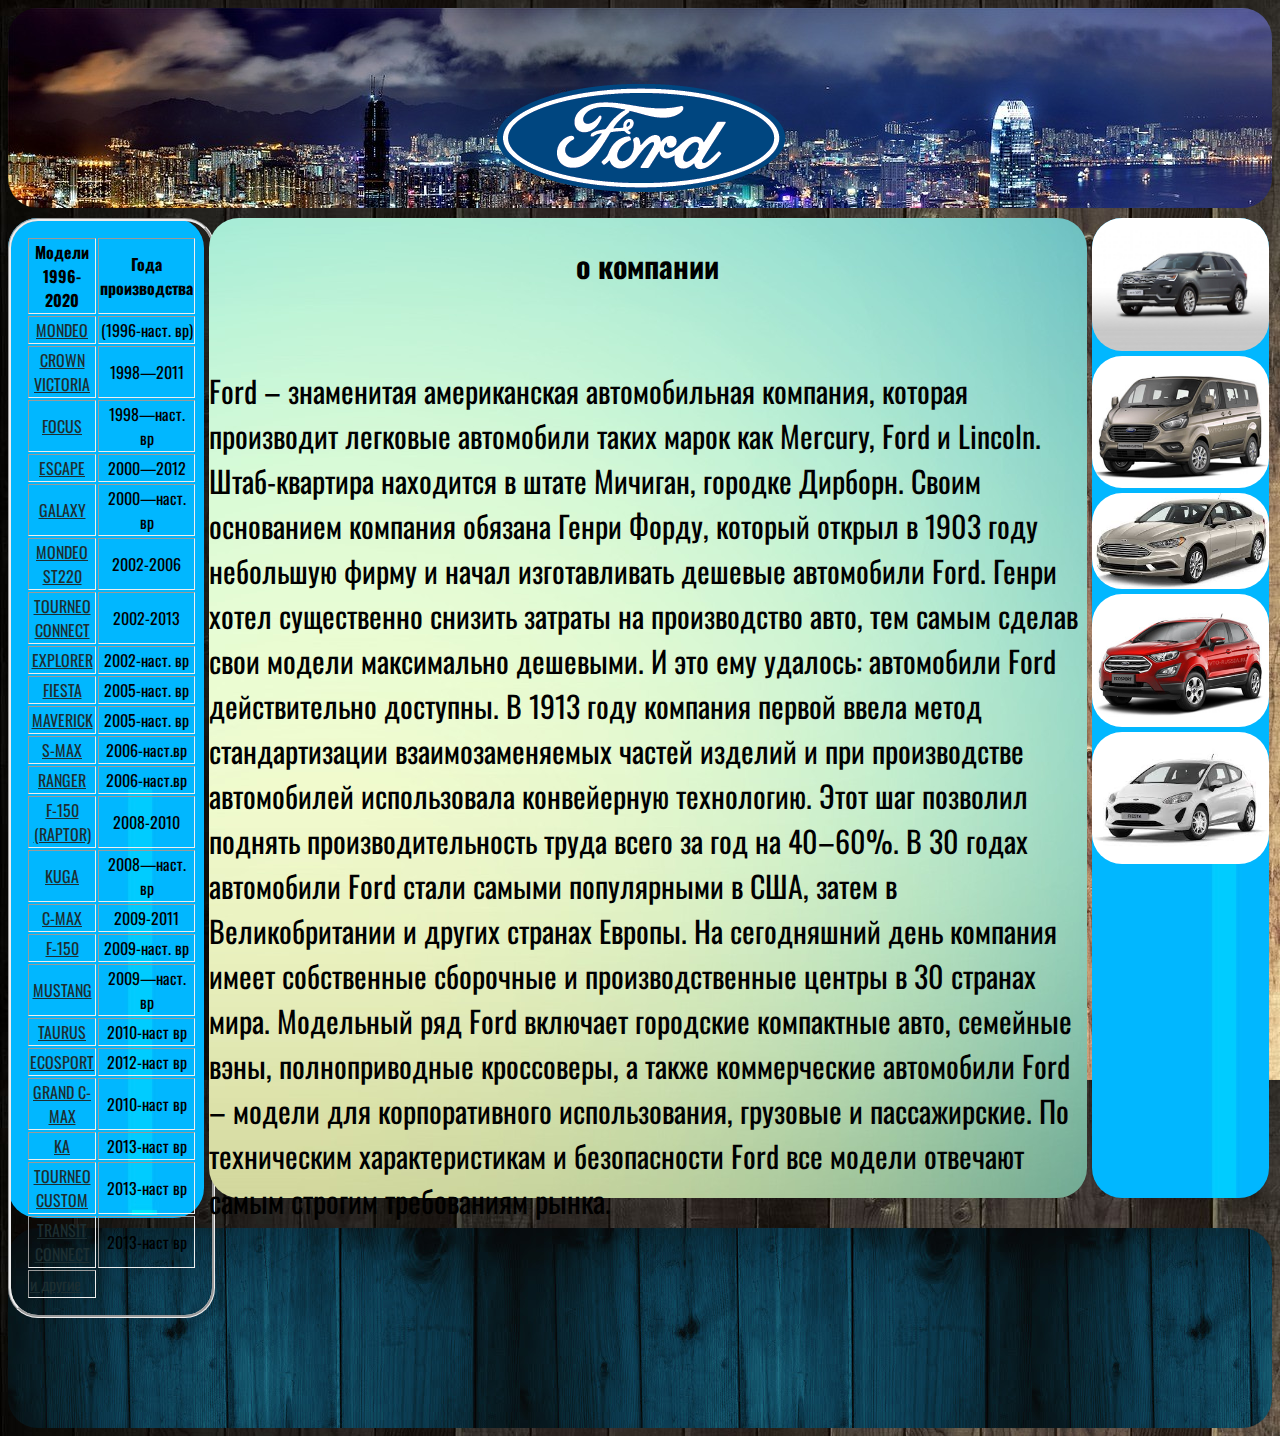
<file: site 6/index.html>
<!DOCTYPE html>
<html lang="en">
<head>
    <meta charset="UTF-8">
    <meta name="viewport" content="width=device-width, initial-scale=1.0">
    <link rel="stylesheet" href="./style.css">
    <link rel="preconnect" href="https://fonts.gstatic.com">
    <link href="https://fonts.googleapis.com/css2?family=Oswald:wght@400;700&display=swap" rel="stylesheet"> 
    <title>Document</title>
    
</head>
<body>
    <div class="head">
        <h1 align="center"><img src="./img/ford_logo.png" alt=""></h1>
        
           
    </div>
    <div class="u">
        <div class="sidebar">
            <table border="1">
                <tr>
                    <th>Модели 1996-2020</th>
                    <th>Года производства</th>
                </tr>
                <tr>
                    <td align="center"><a href="http://www.motorpage.ru/Ford/Mondeo/last/">MONDEO</a></td>
                    <td align="center">(1996-наст. вр)</td>
                </tr>
                <tr>
                    <td align="center" > <a href="http://www.motorpage.ru/Ford/CrownVictoria/last/">CROWN VICTORIA</a> </td>
                    <td align="center">1998—2011</td>
                </tr>
                <tr>
                    <td align="center"> <a href="http://www.motorpage.ru/Ford/Focus/last/">FOCUS</a></td>
                    <td align="center">1998—наст. вр</td>
                </tr>
                <tr>
                    <td align="center"><a href="http://www.motorpage.ru/Ford/Escape/last/">ESCAPE</a></td>
                    <td align="center">2000—2012</td>
                </tr>
                <tr>
                    <td align="center"> <a href="http://www.motorpage.ru/Ford/Galaxy/last/">GALAXY</a></td>
                    <td align="center">2000—наст. вр</td>
                </tr>
                <tr>
                    <td align="center"><a href="http://www.motorpage.ru/Ford/mondeo_st220/last/">MONDEO ST220</a></td>
                    <td align="center">2002-2006</td>
                </tr>
                <tr>
                    <td align="center"><a href="http://www.motorpage.ru/Ford/TourneoConnect/last/">TOURNEO CONNECT</a></td>
                    <td align="center">2002-2013</td>
                </tr>    
                <tr>
                    <td align="center"><a href="http://www.motorpage.ru/Ford/Explorer/last/">EXPLORER</a></td>
                    <td align="center"> 2002-наст. вр</td>
                </tr>
                <tr>
                    <td align="center"><a href="http://www.motorpage.ru/Ford/Fiesta/last/">FIESTA</a></td>
                    <td align="center">2005-наст. вр</td>
                </tr>
                <tr>
                    <td align="center"><a href="http://www.motorpage.ru/Ford/Maverick/last/">MAVERICK</a></td>
                    <td align="center">2005-наст. вр</td>
                </tr>
                <tr>
                    <td align="center"><a href="http://www.motorpage.ru/Ford/SMax/last/">S-MAX</a></td>
                    <td align="center">2006-наст.вр</td>
                </tr>
                <tr>
                    <td align="center"><a href="http://www.motorpage.ru/Ford/Ranger/last/">RANGER</a></td>
                    <td align="center">2006-наст.вр</td>
                </tr>
                <tr>
                    <td align="center"><a href="http://www.motorpage.ru/Ford/F150/last/">F-150 (RAPTOR)</a></td>
                    <td align="center">2008-2010</td>
                </tr>
                <tr>
                    <td align="center"><a href="http://www.motorpage.ru/Ford/Kuga/last/">KUGA</a></td>
                    <td align="center">2008—наст. вр</td>
                </tr>
                <tr>
                    <td align="center"><a href="http://www.motorpage.ru/Ford/CMax/last/">C-MAX</a></td>
                    <td align="center">2009-2011</td>
                </tr>
                <tr>
                    <td align="center"><a href="http://www.motorpage.ru/Ford/f_150/last/">F-150</a></td>
                    <td align="center">2009-наст. вр</td>
                </tr>
                <tr>
                    <td align="center"><a href="http://www.motorpage.ru/Ford/Mustang/last/">MUSTANG</a></td>
                    <td align="center">2009—наст. вр</td>
                </tr>
                <tr>
                    <td align="center"><a href="http://www.motorpage.ru/Ford/Taurus/last/">TAURUS</a></td>
                    <td align="center">2010-наст вр</td>
                </tr>
                <tr>
                    <td align="center"><a href="http://www.motorpage.ru/Ford/ecosport/last/">ECOSPORT</a></td>
                    <td align="center">2012-наст вр</td>
                </tr>
                
                <tr>
                    <td align="center"><a href="http://www.motorpage.ru/Ford/GrandCMax/last/">GRAND C-MAX</a></td>
                    <td align="center">2010-наст вр</td>
                </tr>
                <tr>
                    <td align="center"><a href="http://www.motorpage.ru/Ford/Ka/last/">KA</a></td>
                    <td align="center">2013-наст вр</td>
                </tr>
                <tr>
                    <td align="center"><a href="http://www.motorpage.ru/Ford/tourneo_custom/last/">TOURNEO CUSTOM</a></td>
                    <td align="center">2013-наст вр</td>
                </tr>
                <tr>
                    <td align="center"><a href="http://www.motorpage.ru/Ford/transit_connect/last/">TRANSIT CONNECT</a></td>
                    <td align="center">2013-наст вр</td>
                </tr>
               <tr>
                   <td> <a href="http://www.motorpage.ru/Ford/#about-mark">и другие</a></td>
               </tr>
            </table>
            
        </div>
        <div class="content">
            
            <h2 align="center">о компании</h2>
            <p class="p">Ford – знаменитая американская автомобильная компания, которая производит легковые автомобили таких марок как Mercury, Ford и Lincoln. Штаб-квартира находится в штате Мичиган, городке Дирборн. Своим основанием компания обязана Генри Форду, который открыл в 1903 году небольшую фирму и начал изготавливать дешевые автомобили Ford. Генри хотел существенно снизить затраты на производство авто, тем самым сделав свои модели максимально дешевыми. И это ему удалось: автомобили Ford действительно доступны. В 1913 году компания первой ввела метод стандартизации взаимозаменяемых частей изделий и при производстве автомобилей использовала конвейерную технологию. Этот шаг позволил поднять производительность труда всего за год на 40–60%. В 30 годах автомобили Ford стали самыми популярными в США, затем в Великобритании и других странах Европы. На сегодняшний день компания имеет собственные сборочные и производственные центры в 30 странах мира. Модельный ряд Ford включает городские компактные авто, семейные вэны, полноприводные кроссоверы, а также коммерческие автомобили Ford – модели для корпоративного использования, грузовые и пассажирские. По техническим характеристикам и безопасности Ford все модели отвечают самым строгим требованиям рынка.</p>
        </div>
        <div class="sidebar-2">
            <img class="car" src="./img/ford_explorer_789198.jpg" alt="" width="100%" >
            <img src="./img/ford_tourneo_custom_small.jpg" alt="" width="100%">
            <img src="./img/images.jfif" alt="" width="100%">
            <img src="./img/ford_ecosport_small.jpg" alt="" width="100%">
            <img src="./img/images (1).jfif" alt="" width="100%">
        </div>
    </div>
    <div class="footer"></div>
</body>
</html>
</file>
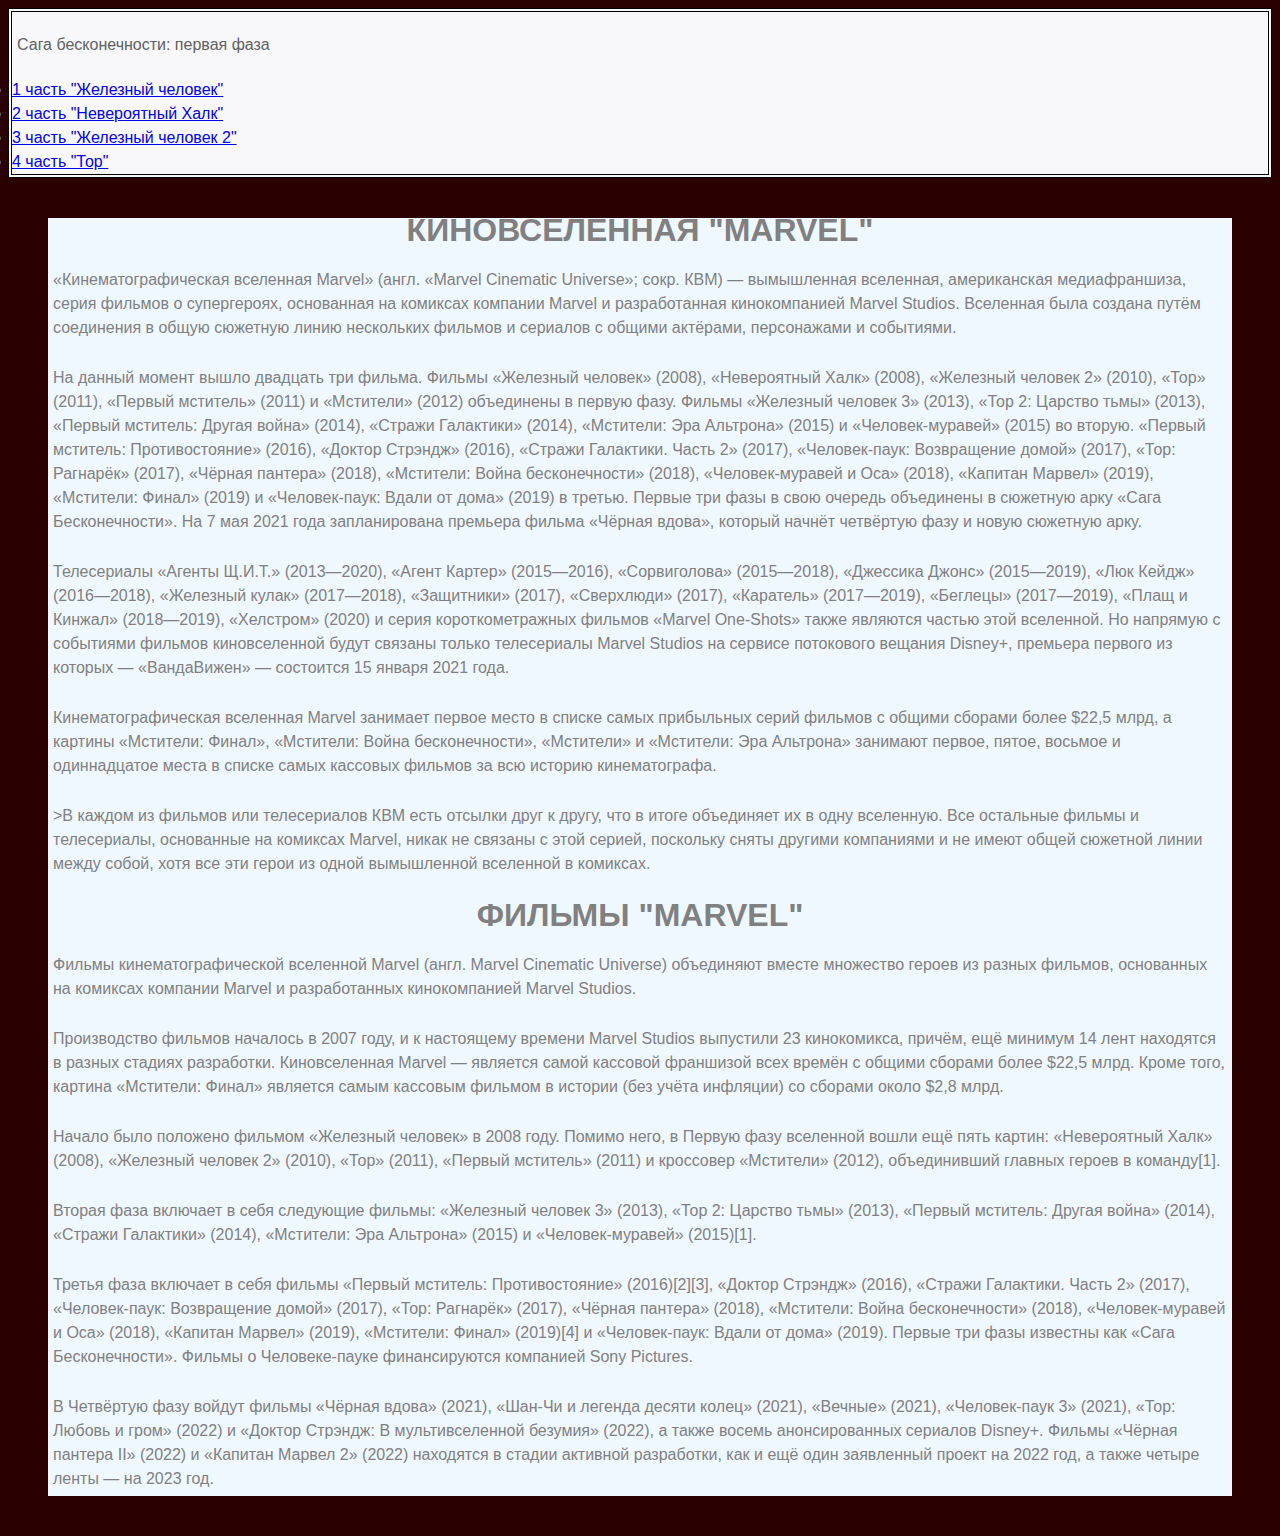
<file: site x/index.html>
<!DOCTYPE html>
<html lang="en">
<head>
    <meta charset="UTF-8">
    <meta name="viewport" content="width=device-width, initial-scale=1.0">
    <title>Document</title>
    <link rel="stylesheet" href="style.css">
</head>
<body>
    <div class="home"> 
        <p>Сага бесконечности: первая фаза</p>
        <li><a href="./index2.html">1 часть "Железный человек"</a></li>
        <li><a href="./index3.html">2 часть "Невероятный Халк"</a></li>
        <li><a href="./index4.html">3 часть "Железный человек 2"</a></li>
        <li><a href="./index5.html">4 часть "Тор"</a></li>
    </div>
    <div class="text">
        <center><h1>КИНОВСЕЛЕННАЯ "MARVEL"</h1></center>
        <p>«Кинематографическая вселенная Marvel» (англ. «Marvel Cinematic Universe»; сокр. КВМ) — вымышленная вселенная, американская медиафраншиза, серия фильмов о супергероях, основанная на комиксах компании Marvel и разработанная кинокомпанией Marvel Studios. Вселенная была создана путём соединения в общую сюжетную линию нескольких фильмов и сериалов с общими актёрами, персонажами и событиями.</p>

        <p>На данный момент вышло двадцать три фильма. Фильмы «Железный человек» (2008), «Невероятный Халк» (2008), «Железный человек 2» (2010), «Тор» (2011), «Первый мститель» (2011) и «Мстители» (2012) объединены в первую фазу. Фильмы «Железный человек 3» (2013), «Тор 2: Царство тьмы» (2013), «Первый мститель: Другая война» (2014), «Стражи Галактики» (2014), «Мстители: Эра Альтрона» (2015) и «Человек-муравей» (2015) во вторую. «Первый мститель: Противостояние» (2016), «Доктор Стрэндж» (2016), «Стражи Галактики. Часть 2» (2017), «Человек-паук: Возвращение домой» (2017), «Тор: Рагнарёк» (2017), «Чёрная пантера» (2018), «Мстители: Война бесконечности» (2018), «Человек-муравей и Оса» (2018), «Капитан Марвел» (2019), «Мстители: Финал» (2019) и «Человек-паук: Вдали от дома» (2019) в третью. Первые три фазы в свою очередь объединены в сюжетную арку «Сага Бесконечности». На 7 мая 2021 года запланирована премьера фильма «Чёрная вдова», который начнёт четвёртую фазу и новую сюжетную арку.</p>
            
        <p>Телесериалы «Агенты Щ.И.Т.» (2013—2020), «Агент Картер» (2015—2016), «Сорвиголова» (2015—2018), «Джессика Джонс» (2015—2019), «Люк Кейдж» (2016—2018), «Железный кулак» (2017—2018), «Защитники» (2017), «Сверхлюди» (2017), «Каратель» (2017—2019), «Беглецы» (2017—2019), «Плащ и Кинжал» (2018—2019), «Хелстром» (2020) и серия короткометражных фильмов «Marvel One-Shots» также являются частью этой вселенной. Но напрямую с событиями фильмов киновселенной будут связаны только телесериалы Marvel Studios на сервисе потокового вещания Disney+, премьера первого из которых — «ВандаВижен» — состоится 15 января 2021 года.</p>
            
        <p>Кинематографическая вселенная Marvel занимает первое место в списке самых прибыльных серий фильмов с общими сборами более $22,5 млрд, а картины «Мстители: Финал», «Мстители: Война бесконечности», «Мстители» и «Мстители: Эра Альтрона» занимают первое, пятое, восьмое и одиннадцатое места в списке самых кассовых фильмов за всю историю кинематографа.</p>
            
        <p>>В каждом из фильмов или телесериалов КВМ есть отсылки друг к другу, что в итоге объединяет их в одну вселенную. Все остальные фильмы и телесериалы, основанные на комиксах Marvel, никак не связаны с этой серией, поскольку сняты другими компаниями и не имеют общей сюжетной линии между собой, хотя все эти герои из одной вымышленной вселенной в комиксах.</p>
        <center><h1>ФИЛЬМЫ "MARVEL"</h1></center>
    <p>Фильмы кинематографической вселенной Marvel (англ. Marvel Cinematic Universe) объединяют вместе множество героев из разных фильмов, основанных на комиксах компании Marvel и разработанных кинокомпанией Marvel Studios.</p>

    <p>Производство фильмов началось в 2007 году, и к настоящему времени Marvel Studios выпустили 23 кинокомикса, причём, ещё минимум 14 лент находятся в разных стадиях разработки. Киновселенная Marvel — является самой кассовой франшизой всех времён с общими сборами более $22,5 млрд. Кроме того, картина «Мстители: Финал» является самым кассовым фильмом в истории (без учёта инфляции) со сборами около $2,8 млрд.</p>
        
    <p>Начало было положено фильмом «Железный человек» в 2008 году. Помимо него, в Первую фазу вселенной вошли ещё пять картин: «Невероятный Халк» (2008), «Железный человек 2» (2010), «Тор» (2011), «Первый мститель» (2011) и кроссовер «Мстители» (2012), объединивший главных героев в команду[1].</p>
        
    <p>Вторая фаза включает в себя следующие фильмы: «Железный человек 3» (2013), «Тор 2: Царство тьмы» (2013), «Первый мститель: Другая война» (2014), «Стражи Галактики» (2014), «Мстители: Эра Альтрона» (2015) и «Человек-муравей» (2015)[1].</p>
        
    <p>Третья фаза включает в себя фильмы «Первый мститель: Противостояние» (2016)[2][3], «Доктор Стрэндж» (2016), «Стражи Галактики. Часть 2» (2017), «Человек-паук: Возвращение домой» (2017), «Тор: Рагнарёк» (2017), «Чёрная пантера» (2018), «Мстители: Война бесконечности» (2018), «Человек-муравей и Оса» (2018), «Капитан Марвел» (2019), «Мстители: Финал» (2019)[4] и «Человек-паук: Вдали от дома» (2019). Первые три фазы известны как «Сага Бесконечности». Фильмы о Человеке-пауке финансируются компанией Sony Pictures.</p>
        
    <p>В Четвёртую фазу войдут фильмы «Чёрная вдова» (2021), «Шан-Чи и легенда десяти колец» (2021), «Вечные» (2021), «Человек-паук 3» (2021), «Тор: Любовь и гром» (2022) и «Доктор Стрэндж: В мультивселенной безумия» (2022), а также восемь анонсированных сериалов Disney+. Фильмы «Чёрная пантера II» (2022) и «Капитан Марвел 2» (2022) находятся в стадии активной разработки, как и ещё один заявленный проект на 2022 год, а также четыре ленты — на 2023 год.</p>    
    </div>
</body>
</html>
</file>
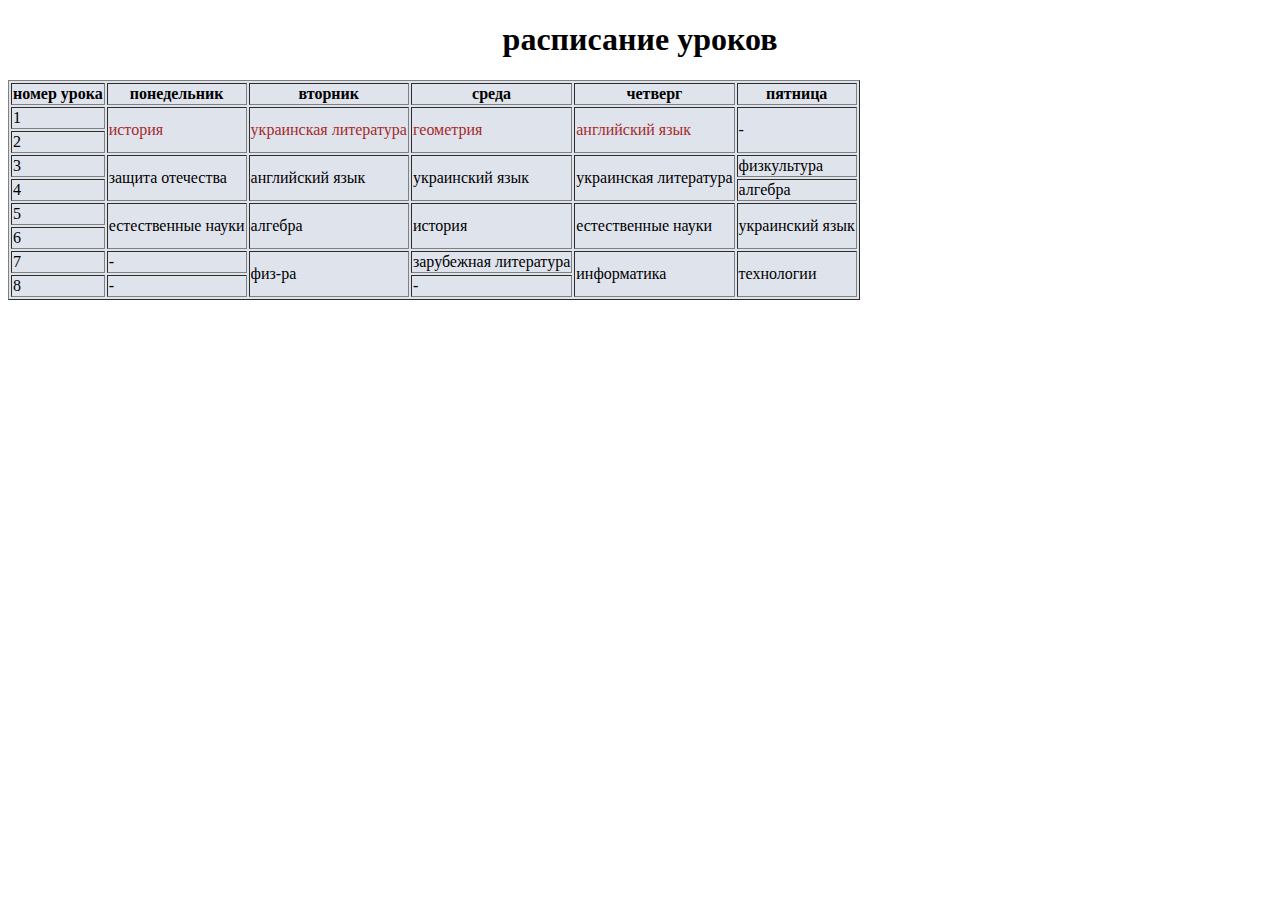
<file: site2/index.html>
<!DOCTYPE html>
<html lang="en">
<head>
    <meta charset="UTF-8">
    <meta name="viewport" content="width=device-width, initial-scale=1.0">
    <title>Document</title>
    <link rel="stylesheet" href="style.css">
</head>
<body>
    <center><h1>расписание уроков</h1></center>
    <table border="1">
       <tr>
           <th>номер урока</th>
           <th>понедельник</th>
           <th>вторник</th>
           <th>среда</th>
           <th>четверг</th>
           <th>пятница</th>
           <tr>
               <td>1</td>
               <td rowspan="2" class="one">история</td>
               <td rowspan="2" class="one">украинская литература</td>
               <td rowspan="2" class="one">геометрия</td>
               <td rowspan="2" class="one">английский язык</td>
               <td rowspan="2">-</td>
            </tr>
               <tr>
                   <td>2</td>
               </tr>
                <tr>
                    <td>3</td>
                    <td rowspan="2">защита отечества</td>
                    <td rowspan="2">английский язык</td>
                    <td rowspan="2">украинский язык</td>
                    <td rowspan="2">украинская литература</td>
                    <td>физкультура</td>
                </tr>
                <tr>
                    <td>4</td>
                    <td>алгебра</td>
                </tr>
                <tr>
                    <td>5</td>
                    <td rowspan="2">естественные науки</td>
                    <td rowspan="2">алгебра</td>
                    <td rowspan="2">история</td>
                    <td rowspan="2">естественные науки</td>
                    <td rowspan="2">украинский язык</td>
                </tr>
                <tr>
                    <td>6</td>
                </tr>
                <tr>
                    <td>7</td>
                    <td>-</td>
                    <td rowspan="2">физ-ра</td>
                    <td>зарубежная литература</td>
                    <td rowspan="2">информатика</td>
                    <td rowspan="2">технологии</td>
                </tr>
                <tr>
                    <td>8</td>
                    <td>-</td>
                    <td>-</td>
                </tr>
       </tr>
    </table>
</body>
</html>
</file>
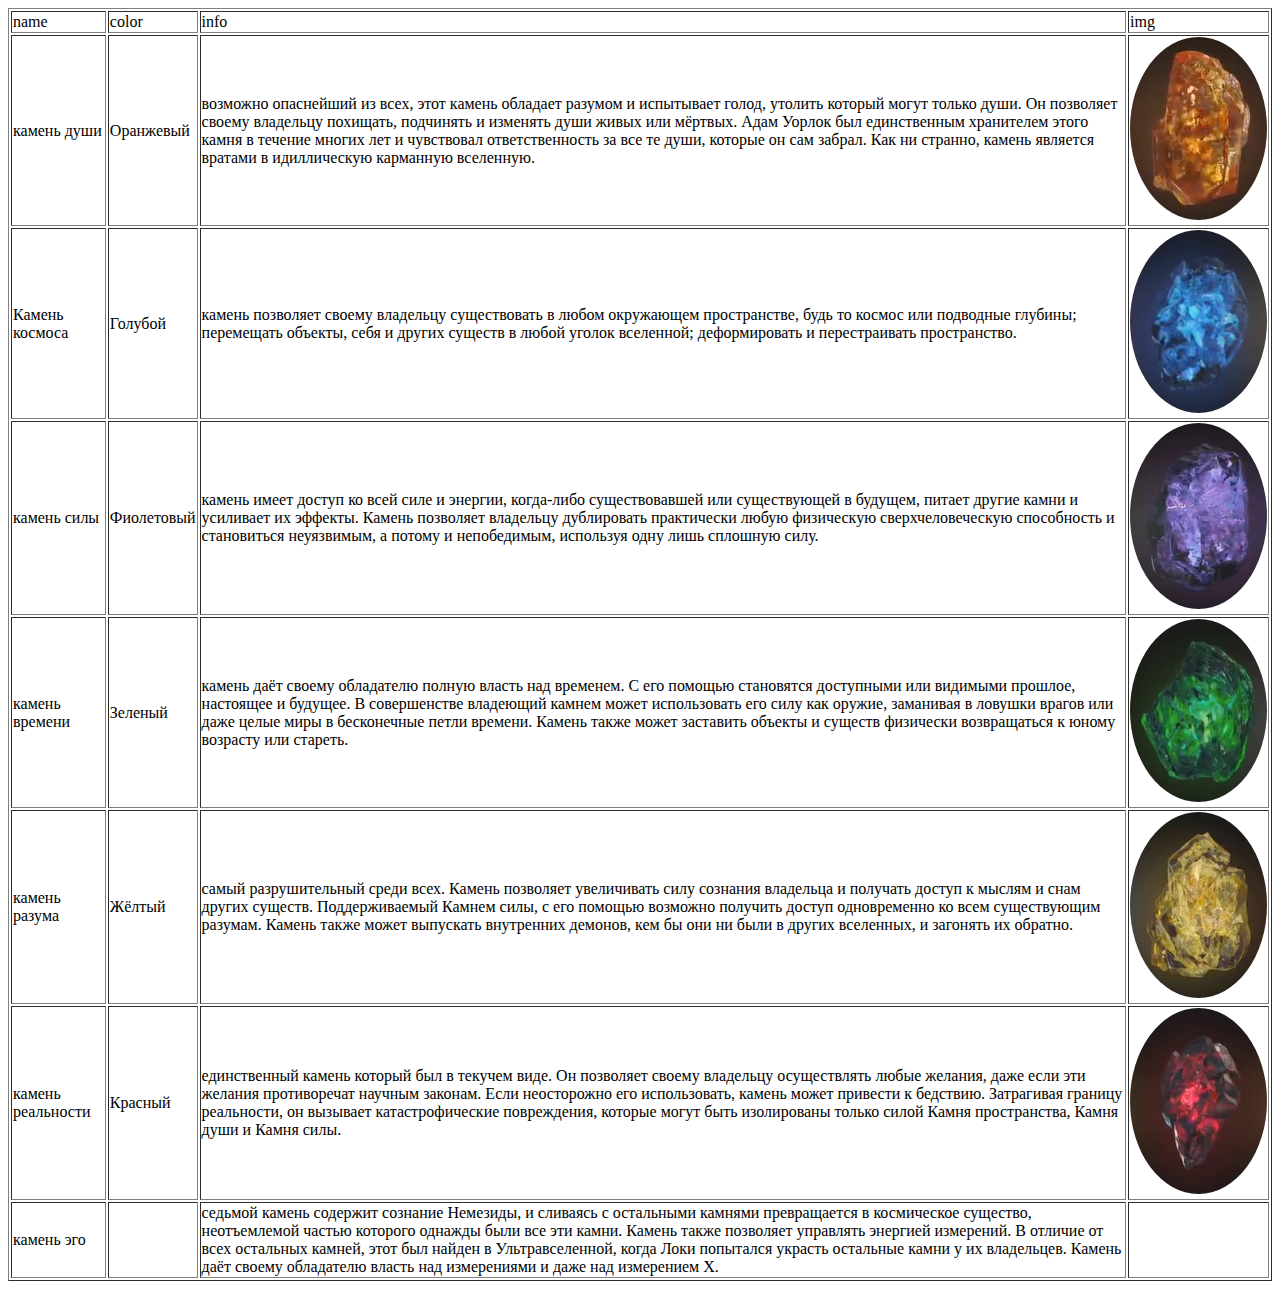
<file: site3/index.html>
<!DOCTYPE html>
<html lang="en">
<head>
    <meta charset="UTF-8">
    <meta name="viewport" content="width=device-width, initial-scale=1.0">
    <title>Document</title>
    <link rel="stylesheet" href="./style.css">
</head>
<body>
    <table border="1">
        <tr>
            <td>name</td>
            <td>color</td>
            <td>info</td>
            <td>img</td>
        </tr>
        <tr>
        <td>камень души</td>
        <td>Оранжевый</td>
        <td>возможно опаснейший из всех, этот камень обладает разумом и испытывает голод, утолить который могут только души. Он позволяет своему владельцу похищать, подчинять и изменять души живых или мёртвых. Адам Уорлок был единственным хранителем этого камня в течение многих лет и чувствовал ответственность за все те души, которые он сам забрал. Как ни странно, камень является вратами в идиллическую карманную вселенную.</td>
        <td><img src="./img/Soul_Stone_VFX.png" alt=""></td>
        </tr>
        <tr>
            <td>Камень космоса</td>
            <td>Голубой</td>
            <td>камень позволяет своему владельцу существовать в любом окружающем пространстве, будь то космос или подводные глубины; перемещать объекты, себя и других существ в любой уголок вселенной; деформировать и перестраивать пространство.</td>
            <td><img src="./img/Space_Stone_VFX.png" alt=""></td>
        </tr>
        <tr>
            <td>камень силы</td>
            <td>Фиолетовый</td>
            <td>камень имеет доступ ко всей силе и энергии, когда-либо существовавшей или существующей в будущем, питает другие камни и усиливает их эффекты. Камень позволяет владельцу дублировать практически любую физическую сверхчеловеческую способность и становиться неуязвимым, а потому и непобедимым, используя одну лишь сплошную силу.</td>
            <td><img src="./img/Power_Stone_VFX.png" alt=""></td>
        </tr>
        <tr>
            <td>камень времени</td>
            <td>Зеленый</td>
            <td>камень даёт своему обладателю полную власть над временем. С его помощью становятся доступными или видимыми прошлое, настоящее и будущее. В совершенстве владеющий камнем может использовать его силу как оружие, заманивая в ловушки врагов или даже целые миры в бесконечные петли времени. Камень также может заставить объекты и существ физически возвращаться к юному возрасту или стареть.</td>
            <td><img src="./img/Time_Stone_VFX.png" alt=""></td>
        </tr>
        <tr>
            <td>камень разума</td>
            <td>Жёлтый</td>
            <td>самый разрушительный среди всех. Камень позволяет увеличивать силу сознания владельца и получать доступ к мыслям и снам других существ. Поддерживаемый Камнем силы, с его помощью возможно получить доступ одновременно ко всем существующим разумам. Камень также может выпускать внутренних демонов, кем бы они ни были в других вселенных, и загонять их обратно.</td>
            <td><img src="./img/Mind_Stone_VFX.png" alt=""></td>
        </tr>
        <tr>
            <td>камень реальности</td>
            <td>Красный</td>
            <td>единственный камень который был в текучем виде. Он позволяет своему владельцу осуществлять любые желания, даже если эти желания противоречат научным законам. Если неосторожно его использовать, камень может привести к бедствию. Затрагивая границу реальности, он вызывает катастрофические повреждения, которые могут быть изолированы только силой Камня пространства, Камня души и Камня силы.</td>
            <td><img src="./img/Reality_Stone_VFX.png" alt=""></td>
        </tr>
        <tr>
            <td>камень эго</td>
            <td></td>
            <td>седьмой камень содержит сознание Немезиды, и сливаясь с остальными камнями превращается в космическое существо, неотъемлемой частью которого однажды были все эти камни. Камень также позволяет управлять энергией измерений. В отличие от всех остальных камней, этот был найден в Ультравселенной, когда Локи попытался украсть остальные камни у их владельцев. Камень даёт своему обладателю власть над измерениями и даже над измерением Х.</td>
            <td></td>
        </tr>
    </table>
</body>
</html>
</file>
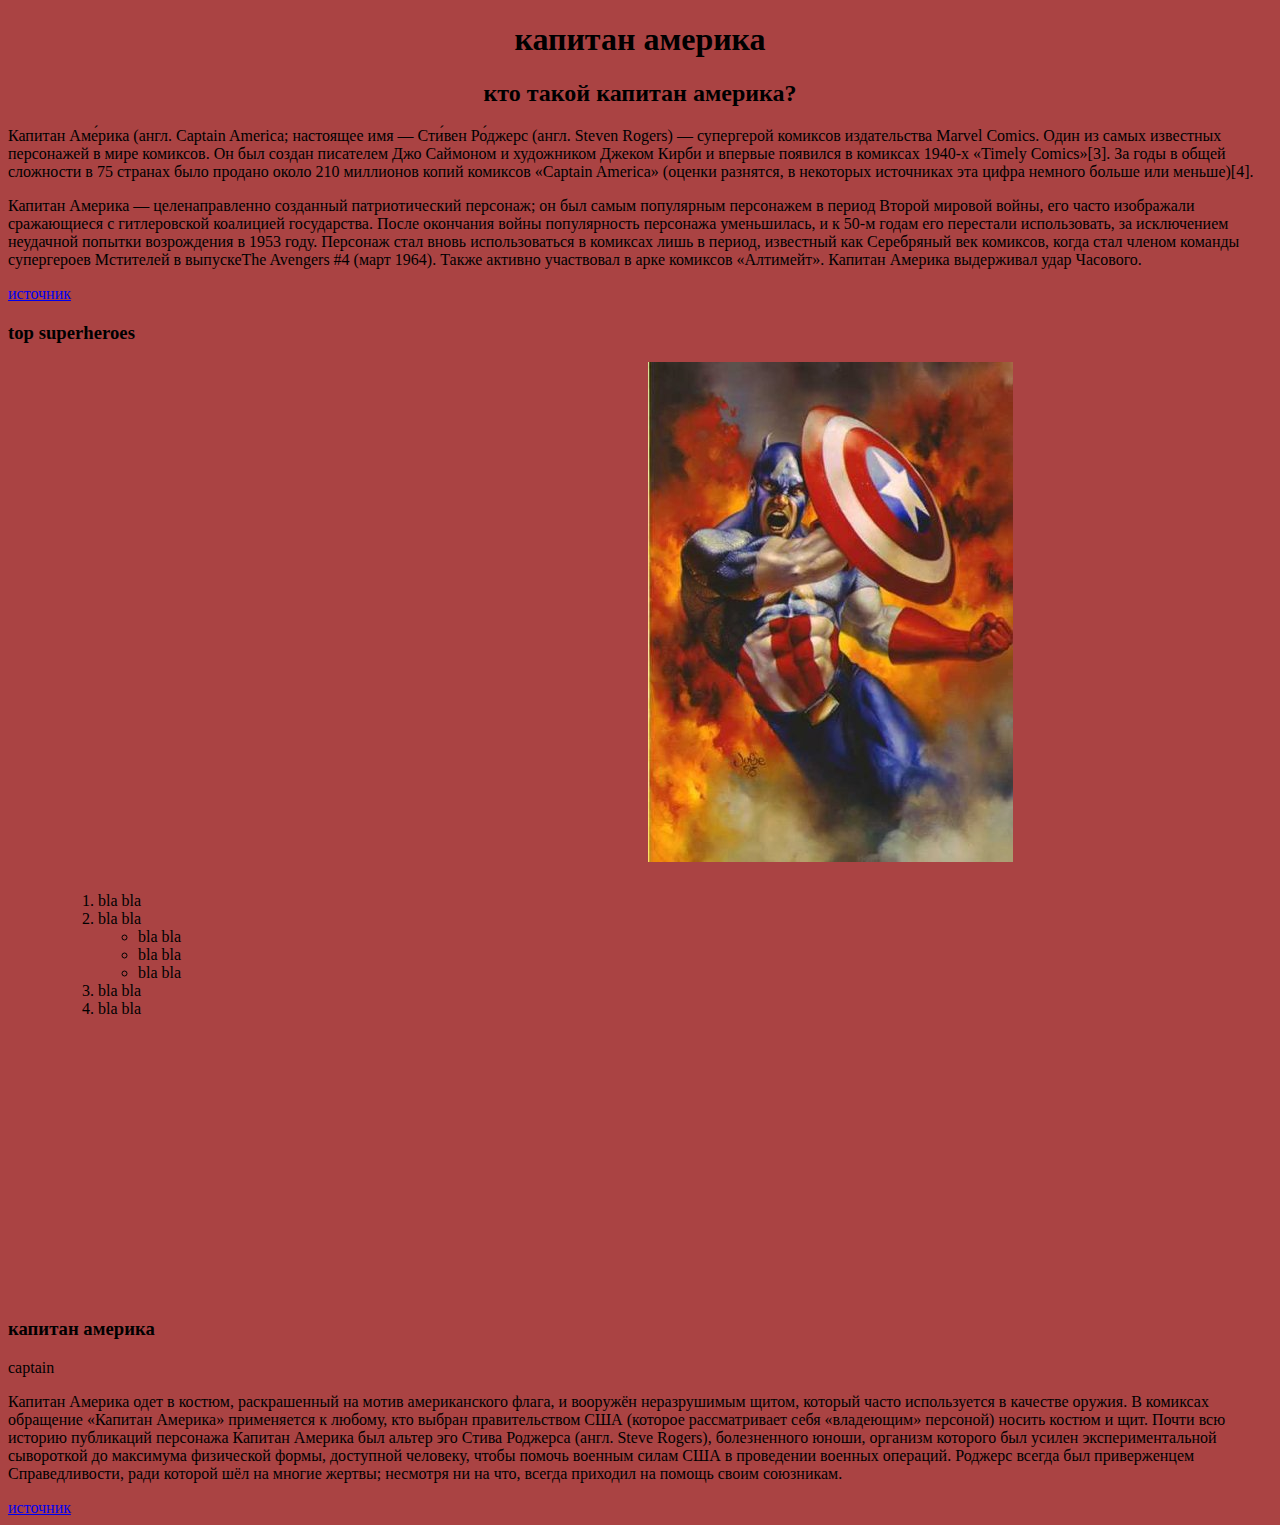
<file: site4/index.html>
<!DOCTYPE html>
<html lang="en">
<head>
    <meta charset="UTF-8">
    <meta name="viewport" content="width=device-width, initial-scale=1.0">
    <title>Document</title>
    <link rel="stylesheet" href="style.css">
</head>
<body>
        <center><h1>капитан америка</h1></center>
        <center><h2>кто такой капитан америка?</h2></center>
        <p>Капитан Аме́рика (англ. Captain America; настоящее имя — Сти́вен Ро́джерс (англ. Steven Rogers) — супергерой комиксов издательства Marvel Comics. Один из самых известных персонажей в мире комиксов. Он был создан писателем Джо Саймоном и художником Джеком Кирби и впервые появился в комиксах 1940-х «Timely Comics»[3]. За годы в общей сложности в 75 странах было продано около 210 миллионов копий комиксов «Captain America» (оценки разнятся, в некоторых источниках эта цифра немного больше или меньше)[4]. </p>
        <p>Капитан Америка — целенаправленно созданный патриотический персонаж; он был самым популярным персонажем в период Второй мировой войны, его часто изображали сражающиеся с гитлеровской коалицией государства. После окончания войны популярность персонажа уменьшилась, и к 50-м годам его перестали использовать, за исключением неудачной попытки возрождения в 1953 году. Персонаж стал вновь использоваться в комиксах лишь в период, известный как Серебряный век комиксов, когда стал членом команды супергероев Мстителей в выпускеThe Avengers #4 (март 1964). Также активно участвовал в арке комиксов «Алтимейт». Капитан Америка выдерживал удар Часового. </p>
    <a href="https://ru.wikipedia.org/wiki/%D0%9A%D0%B0%D0%BF%D0%B8%D1%82%D0%B0%D0%BD_%D0%90%D0%BC%D0%B5%D1%80%D0%B8%D0%BA%D0%B0">источник</a>
        <h3>top superheroes</h3>
        <div class="test">
        <img src="Капитан_Америка.jpg" alt="">
        </div> 
        <div class="test2">
        <ol>                  
            <li>bla bla</li>
            <li>bla bla</li>
            <ul>
            <li>bla bla </li>
            <li>bla bla</li>
            <li>bla bla</li>
        </ul>
        <li>bla bla</li>
        <li>bla bla</li>
        </ol>
    </div>
        <h3>капитан америка</h3>
        
        <p> captain</p>
        <p>Капитан Америка одет в костюм, раскрашенный на мотив американского флага, и вооружён неразрушимым щитом, который часто используется в качестве оружия. В комиксах обращение «Капитан Америка» применяется к любому, кто выбран правительством США (которое рассматривает себя «владеющим» персоной) носить костюм и щит. Почти всю историю публикаций персонажа Капитан Америка был альтер эго Стива Роджерса (англ. Steve Rogers), болезненного юноши, организм которого был усилен экспериментальной сывороткой до максимума физической формы, доступной человеку, чтобы помочь военным силам США в проведении военных операций. Роджерс всегда был приверженцем Справедливости, ради которой шёл на многие жертвы; несмотря ни на что, всегда приходил на помощь своим союзникам. </p>
        <a href="https://ru.wikipedia.org/wiki/%D0%9A%D0%B0%D0%BF%D0%B8%D1%82%D0%B0%D0%BD_%D0%90%D0%BC%D0%B5%D1%80%D0%B8%D0%BA%D0%B0">источник</a>
    
</body>
</html>
</file>
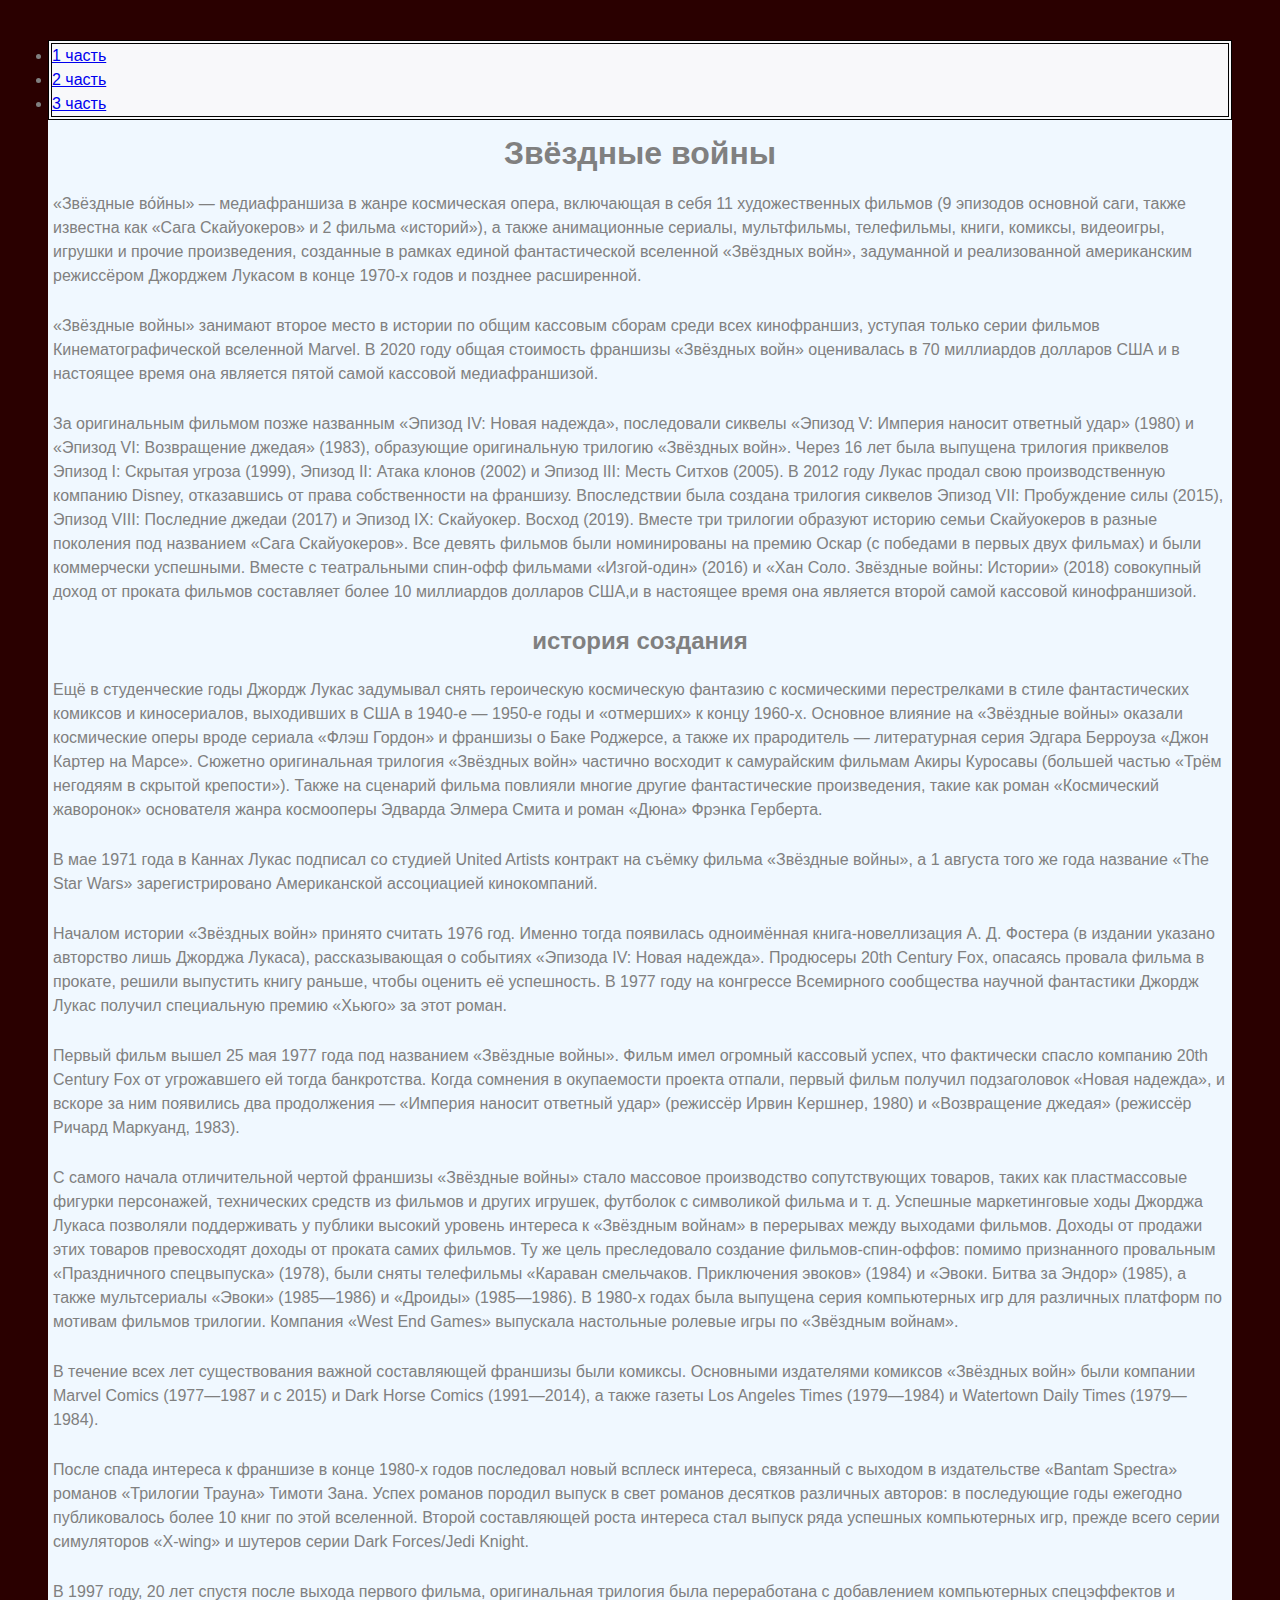
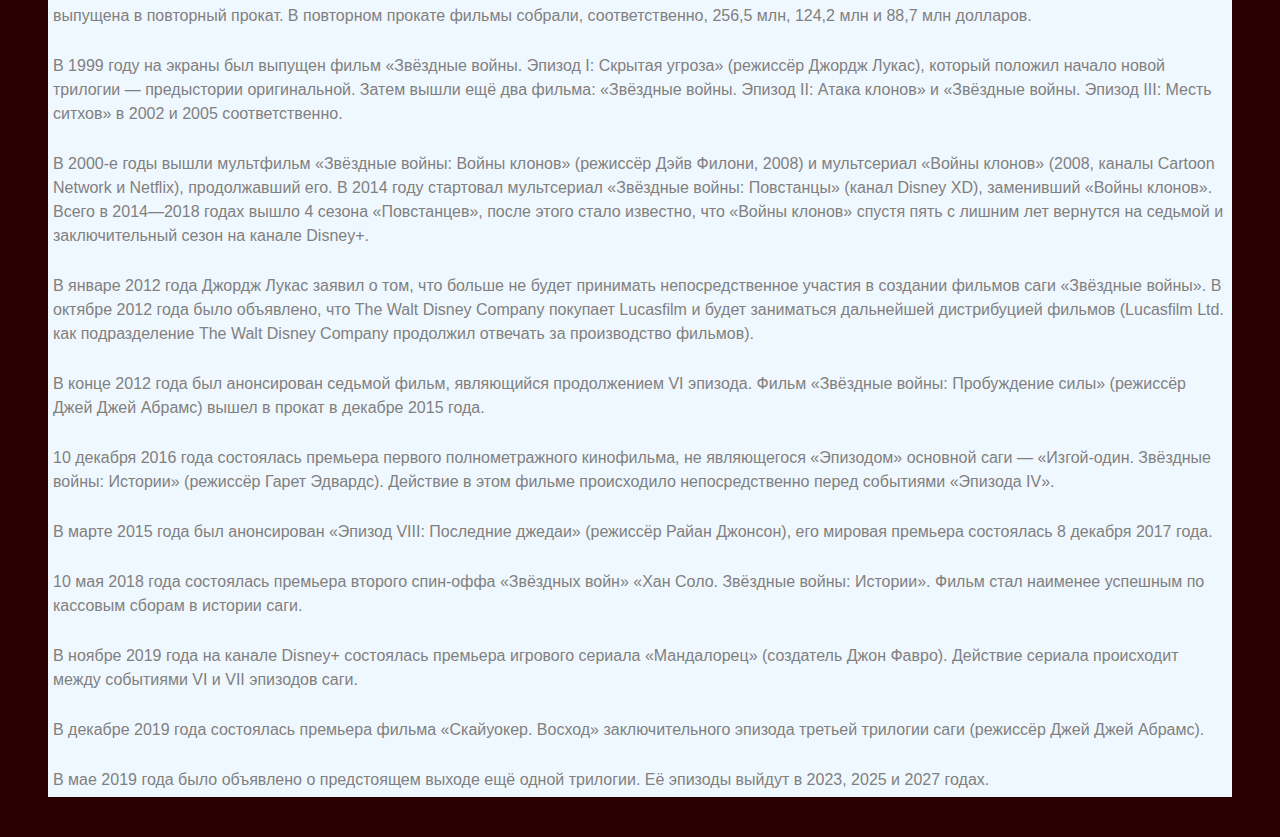
<file: site5/index.html>
<!DOCTYPE html>
<html lang="en">
<head>
    <meta charset="UTF-8">
    <meta name="viewport" content="width=device-width, initial-scale=1.0">
    <title>домашняя</title>
    <link rel="stylesheet" href="style.css">
</head>
<body>
    <div class="text">
    <div class="home"> 
    <li><a href="./index2.html">1 часть</a></li>
    <li><a href="./index3.html">2 часть</a></li>
    <li><a href="./index3.html">3 часть</a></li>
</div>
    <center><h1>Звёздные войны</h1></center>
     <p>«Звёздные во́йны» — медиафраншиза в жанре космическая опера, включающая в себя 11 художественных фильмов (9 эпизодов основной саги, также известна как «Сага Скайуокеров» и 2 фильма «историй»), а также анимационные сериалы, мультфильмы, телефильмы, книги, комиксы, видеоигры, игрушки и прочие произведения, созданные в рамках единой фантастической вселенной «Звёздных войн», задуманной и реализованной американским режиссёром Джорджем Лукасом в конце 1970-х годов и позднее расширенной.</p>

     <p>«Звёздные войны» занимают второе место в истории по общим кассовым сборам среди всех кинофраншиз, уступая только серии фильмов Кинематографической вселенной Marvel. В 2020 году общая стоимость франшизы «Звёздных войн» оценивалась в 70 миллиардов долларов США и в настоящее время она является пятой самой кассовой медиафраншизой.</p>
     
     <p>За оригинальным фильмом позже названным «Эпизод IV: Новая надежда», последовали сиквелы «Эпизод V: Империя наносит ответный удар» (1980) и «Эпизод VI: Возвращение джедая» (1983), образующие оригинальную трилогию «Звёздных войн». Через 16 лет была выпущена трилогия приквелов Эпизод I: Скрытая угроза (1999), Эпизод II: Атака клонов (2002) и Эпизод III: Месть Ситхов (2005). В 2012 году Лукас продал свою производственную компанию Disney, отказавшись от права собственности на франшизу. Впоследствии была создана трилогия сиквелов Эпизод VII: Пробуждение силы (2015), Эпизод VIII: Последние джедаи (2017) и Эпизод IX: Скайуокер. Восход (2019). Вместе три трилогии образуют историю семьи Скайуокеров в разные поколения под названием «Сага Скайуокеров». Все девять фильмов были номинированы на премию Оскар (с победами в первых двух фильмах) и были коммерчески успешными. Вместе с театральными спин-офф фильмами «Изгой-один» (2016) и «Хан Соло. Звёздные войны: Истории» (2018) совокупный доход от проката фильмов составляет более 10 миллиардов долларов США,и в настоящее время она является второй самой кассовой кинофраншизой.</p>
    <center><h2>история создания</h2></center>
    <p>Ещё в студенческие годы Джордж Лукас задумывал снять героическую космическую фантазию с космическими перестрелками в стиле фантастических комиксов и киносериалов, выходивших в США в 1940-е — 1950-е годы и «отмерших» к концу 1960-х. Основное влияние на «Звёздные войны» оказали космические оперы вроде сериала «Флэш Гордон» и франшизы о Баке Роджерсе, а также их прародитель — литературная серия Эдгара Берроуза «Джон Картер на Марсе». Сюжетно оригинальная трилогия «Звёздных войн» частично восходит к самурайским фильмам Акиры Куросавы (большей частью «Трём негодяям в скрытой крепости»). Также на сценарий фильма повлияли многие другие фантастические произведения, такие как роман «Космический жаворонок» основателя жанра космооперы Эдварда Элмера Смита и роман «Дюна» Фрэнка Герберта.</p>

    <p>В мае 1971 года в Каннах Лукас подписал со студией United Artists контракт на съёмку фильма «Звёздные войны», а 1 августа того же года название «The Star Wars» зарегистрировано Американской ассоциацией кинокомпаний.</p>

    <p>Началом истории «Звёздных войн» принято считать 1976 год. Именно тогда появилась одноимённая книга-новеллизация А. Д. Фостера (в издании указано авторство лишь Джорджа Лукаса), рассказывающая о событиях «Эпизода IV: Новая надежда». Продюсеры 20th Century Fox, опасаясь провала фильма в прокате, решили выпустить книгу раньше, чтобы оценить её успешность. В 1977 году на конгрессе Всемирного сообщества научной фантастики Джордж Лукас получил специальную премию «Хьюго» за этот роман.</p>

    <p>Первый фильм вышел 25 мая 1977 года под названием «Звёздные войны». Фильм имел огромный кассовый успех, что фактически спасло компанию 20th Century Fox от угрожавшего ей тогда банкротства. Когда сомнения в окупаемости проекта отпали, первый фильм получил подзаголовок «Новая надежда», и вскоре за ним появились два продолжения — «Империя наносит ответный удар» (режиссёр Ирвин Кершнер, 1980) и «Возвращение джедая» (режиссёр Ричард Маркуанд, 1983).</p>

    <p>С самого начала отличительной чертой франшизы «Звёздные войны» стало массовое производство сопутствующих товаров, таких как пластмассовые фигурки персонажей, технических средств из фильмов и других игрушек, футболок с символикой фильма и т. д. Успешные маркетинговые ходы Джорджа Лукаса позволяли поддерживать у публики высокий уровень интереса к «Звёздным войнам» в перерывах между выходами фильмов. Доходы от продажи этих товаров превосходят доходы от проката самих фильмов. Ту же цель преследовало создание фильмов-спин-оффов: помимо признанного провальным «Праздничного спецвыпуска» (1978), были сняты телефильмы «Караван смельчаков. Приключения эвоков» (1984) и «Эвоки. Битва за Эндор» (1985), а также мультсериалы «Эвоки» (1985—1986) и «Дроиды» (1985—1986). В 1980-х годах была выпущена серия компьютерных игр для различных платформ по мотивам фильмов трилогии. Компания «West End Games» выпускала настольные ролевые игры по «Звёздным войнам».</p>

    <p>В течение всех лет существования важной составляющей франшизы были комиксы. Основными издателями комиксов «Звёздных войн» были компании Marvel Comics (1977—1987 и с 2015) и Dark Horse Comics (1991—2014), а также газеты Los Angeles Times (1979—1984) и Watertown Daily Times (1979—1984).</p>

    <p>После спада интереса к франшизе в конце 1980-х годов последовал новый всплеск интереса, связанный с выходом в издательстве «Bantam Spectra» романов «Трилогии Трауна» Тимоти Зана. Успех романов породил выпуск в свет романов десятков различных авторов: в последующие годы ежегодно публиковалось более 10 книг по этой вселенной. Второй составляющей роста интереса стал выпуск ряда успешных компьютерных игр, прежде всего серии симуляторов «X-wing» и шутеров серии Dark Forces/Jedi Knight.</p>

    <p>В 1997 году, 20 лет спустя после выхода первого фильма, оригинальная трилогия была переработана с добавлением компьютерных спецэффектов и выпущена в повторный прокат. В повторном прокате фильмы собрали, соответственно, 256,5 млн, 124,2 млн и 88,7 млн долларов.</p>

    <p>В 1999 году на экраны был выпущен фильм «Звёздные войны. Эпизод I: Скрытая угроза» (режиссёр Джордж Лукас), который положил начало новой трилогии — предыстории оригинальной. Затем вышли ещё два фильма: «Звёздные войны. Эпизод II: Атака клонов» и «Звёздные войны. Эпизод III: Месть ситхов» в 2002 и 2005 соответственно.</p>

    <p>В 2000-е годы вышли мультфильм «Звёздные войны: Войны клонов» (режиссёр Дэйв Филони, 2008) и мультсериал «Войны клонов» (2008, каналы Cartoon Network и Netflix), продолжавший его. В 2014 году стартовал мультсериал «Звёздные войны: Повстанцы» (канал Disney XD), заменивший «Войны клонов». Всего в 2014—2018 годах вышло 4 сезона «Повстанцев», после этого стало известно, что «Войны клонов» спустя пять с лишним лет вернутся на седьмой и заключительный сезон на канале Disney+.</p>

    <p>В январе 2012 года Джордж Лукас заявил о том, что больше не будет принимать непосредственное участия в создании фильмов саги «Звёздные войны». В октябре 2012 года было объявлено, что The Walt Disney Company покупает Lucasfilm и будет заниматься дальнейшей дистрибуцией фильмов (Lucasfilm Ltd. как подразделение The Walt Disney Company продолжил отвечать за производство фильмов).</p>

    <p>В конце 2012 года был анонсирован седьмой фильм, являющийся продолжением VI эпизода. Фильм «Звёздные войны: Пробуждение силы» (режиссёр Джей Джей Абрамс) вышел в прокат в декабре 2015 года.</p>

    <p>10 декабря 2016 года состоялась премьера первого полнометражного кинофильма, не являющегося «Эпизодом» основной саги — «Изгой-один. Звёздные войны: Истории» (режиссёр Гарет Эдвардс). Действие в этом фильме происходило непосредственно перед событиями «Эпизода IV».</p>

    <p>В марте 2015 года был анонсирован «Эпизод VIII: Последние джедаи» (режиссёр Райан Джонсон), его мировая премьера состоялась 8 декабря 2017 года.</p>

    <p>10 мая 2018 года состоялась премьера второго спин-оффа «Звёздных войн» «Хан Соло. Звёздные войны: Истории». Фильм стал наименее успешным по кассовым сборам в истории саги.</p>

    <p>В ноябре 2019 года на канале Disney+ состоялась премьера игрового сериала «Мандалорец» (создатель Джон Фавро). Действие сериала происходит между событиями VI и VII эпизодов саги.</p>

    <p>В декабре 2019 года состоялась премьера фильма «Скайуокер. Восход» заключительного эпизода третьей трилогии саги (режиссёр Джей Джей Абрамс).</p>

    <p>В мае 2019 года было объявлено о предстоящем выходе ещё одной трилогии. Её эпизоды выйдут в 2023, 2025 и 2027 годах.</p>
</body>
</html>
</file>
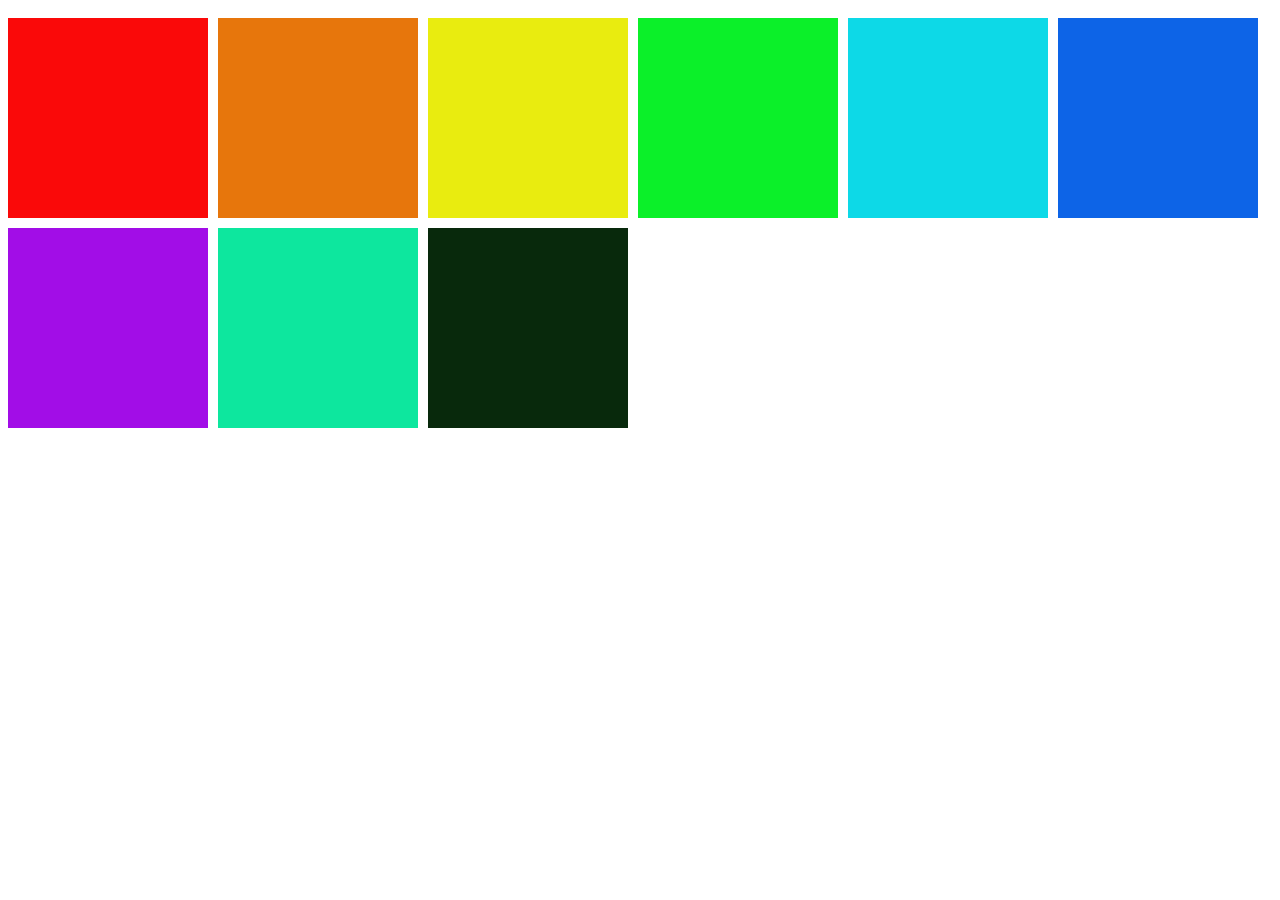
<file: 14.12.20/1/index.html>
<!DOCTYPE html>
<html lang="en">
<head>
    <meta charset="UTF-8">
    <meta name="viewport" content="width=device-width, initial-scale=1.0">
    <title>Document</title>
    <link rel="stylesheet" href="style.css">
</head>
<body>
    <div class="div1">
    <div class="div2"></div>
    <div class="div3"></div>
    <div class="div4"></div>
    <div class="div5"></div>
    <div class="div6"></div>
    <div class="div7"></div>
    <div class="div8"></div>
    <div class="div9"></div>
    <div class="div10"></div>
    <div class="div11"></div>
    </div>
</body>
</html>
</file>
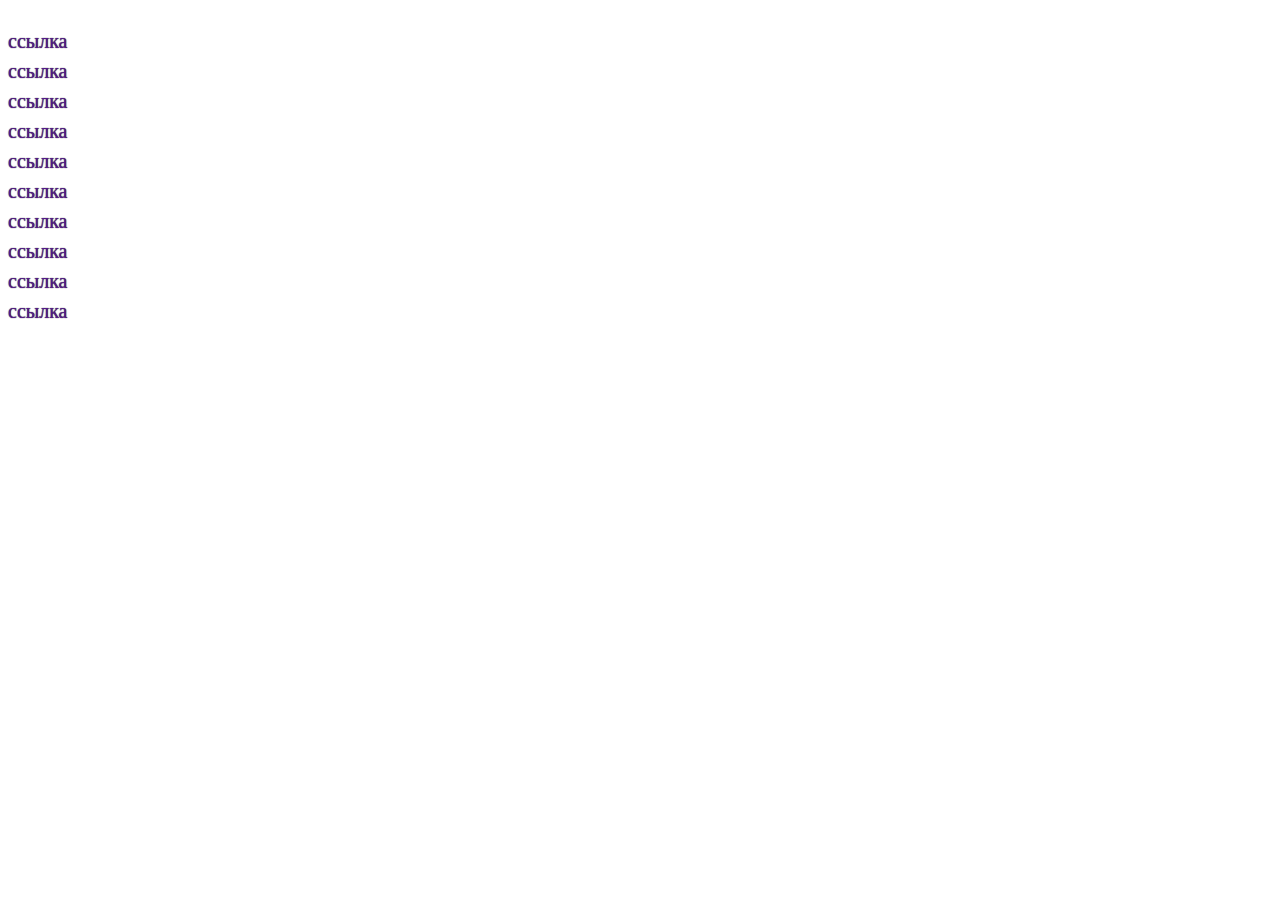
<file: 14.12.20/2/index.html>
<!DOCTYPE html>
<html lang="en">
<head>
    <meta charset="UTF-8">
    <meta name="viewport" content="width=device-width, initial-scale=1.0">
    <title>Document</title>
    <link rel="stylesheet" href="style.css">
</head>
<body>
   <div class="div1">
    <br><a id="a1" class="a1" href="">ссылка</a>
    <br><a id="a1" class="a2" href="">ссылка</a>
    <br><a id="a1" class="a3" href="">ссылка</a>
    <br><a id="a1" class="a4" href="">ссылка</a>
    <br><a id="a1" class="a5" href="">ссылка</a>
    <br><a id="a1" class="a6" href="">ссылка</a>
    <br><a id="a1" class="a7" href="">ссылка</a>
    <br><a id="a1" class="a8" href="">ссылка</a>
    <br><a id="a1" class="a9" href="">ссылка</a>
    <br><a id="a1" class="a10" href="">ссылка</a>
   </div>
    
</body>
</html>
</file>
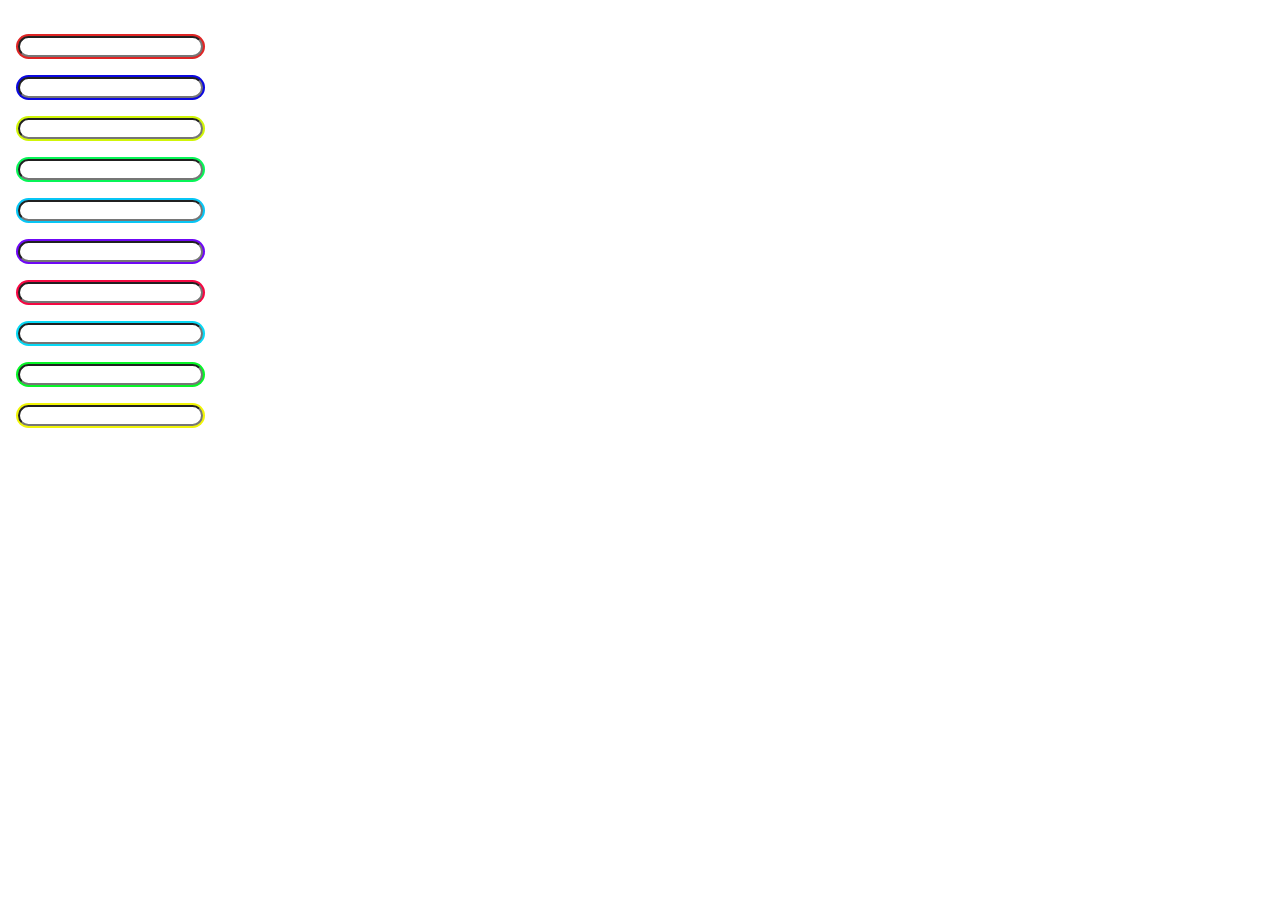
<file: 14.12.20/3/index.html>
<!DOCTYPE html>
<html lang="en">
<head>
    <meta charset="UTF-8">
    <meta name="viewport" content="width=device-width, initial-scale=1.0">
    <title>Document</title>
    <link rel="stylesheet" href="style.css">
</head>
<body>
    <div class="div1">
        <br><input id="in1" class="in1" type="text">
        <br><input id="in1" class="in2" type="text">
        <br><input id="in1" class="in3" type="text">
        <br><input id="in1" class="in4" type="text">
        <br><input id="in1" class="in5" type="text">
        <br><input id="in1" class="in6" type="text">
        <br><input id="in1" class="in7" type="text">
        <br><input id="in1" class="in8" type="text">
        <br><input id="in1" class="in9" type="text">
        <br><input id="in1" class="in10" type="text">
        
    </div>
    
</body>
</html>
</file>
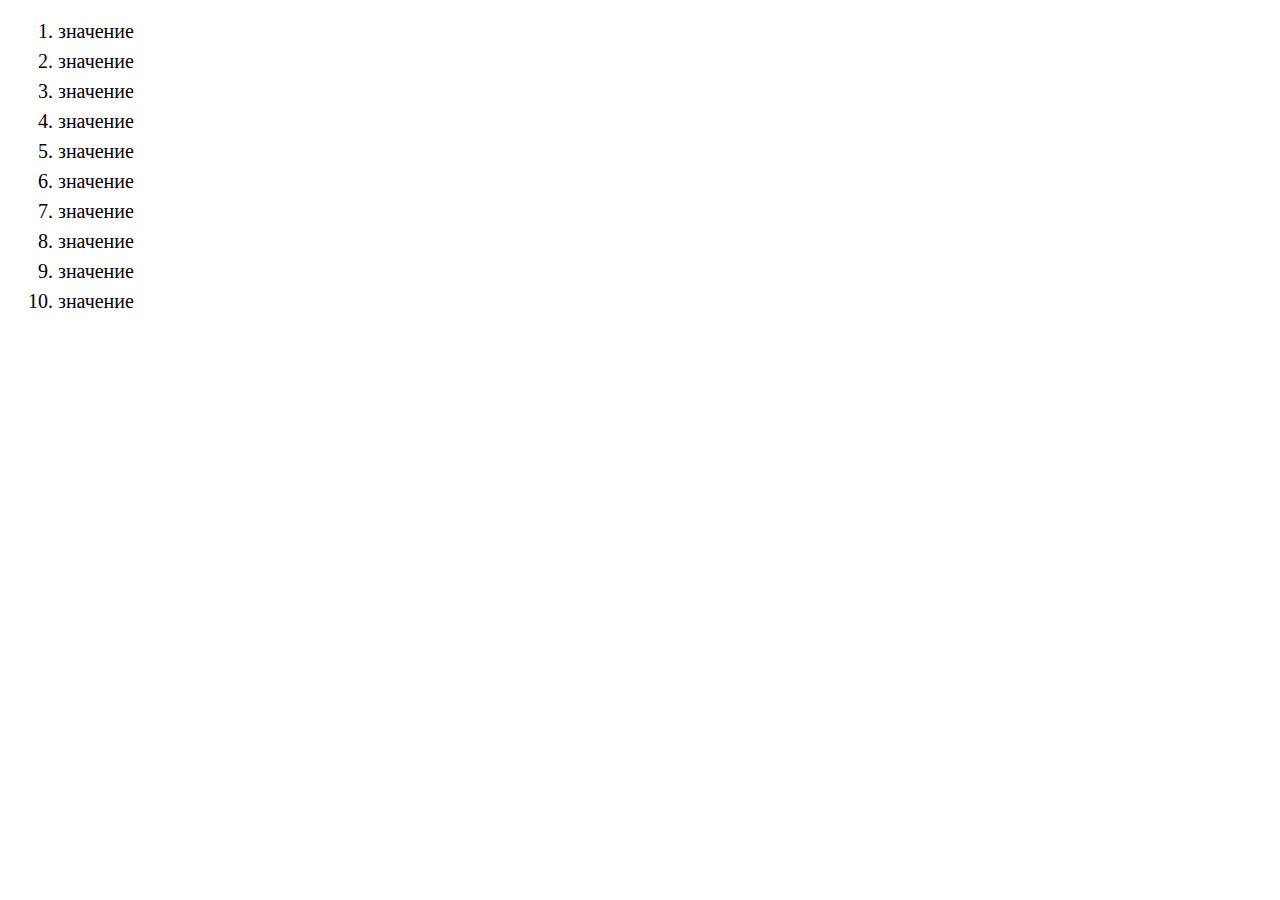
<file: 14.12.20/4/index.html>
<!DOCTYPE html>
<html lang="en">
<head>
    <meta charset="UTF-8">
    <meta name="viewport" content="width=device-width, initial-scale=1.0">
    <title>Document</title>
    <link rel="stylesheet" href="style.css">
</head>
<body>
    <div class="div1">
        <ol>
            <li>значение </li>
            <li>значение </li>
            <li>значение </li>
            <li>значение </li>
            <li>значение </li>
            <li>значение </li>
            <li>значение </li>
            <li>значение </li>
            <li>значение </li>
            <li>значение </li>
        </ol>

        
    </div>
    
</body>
</html>
</file>
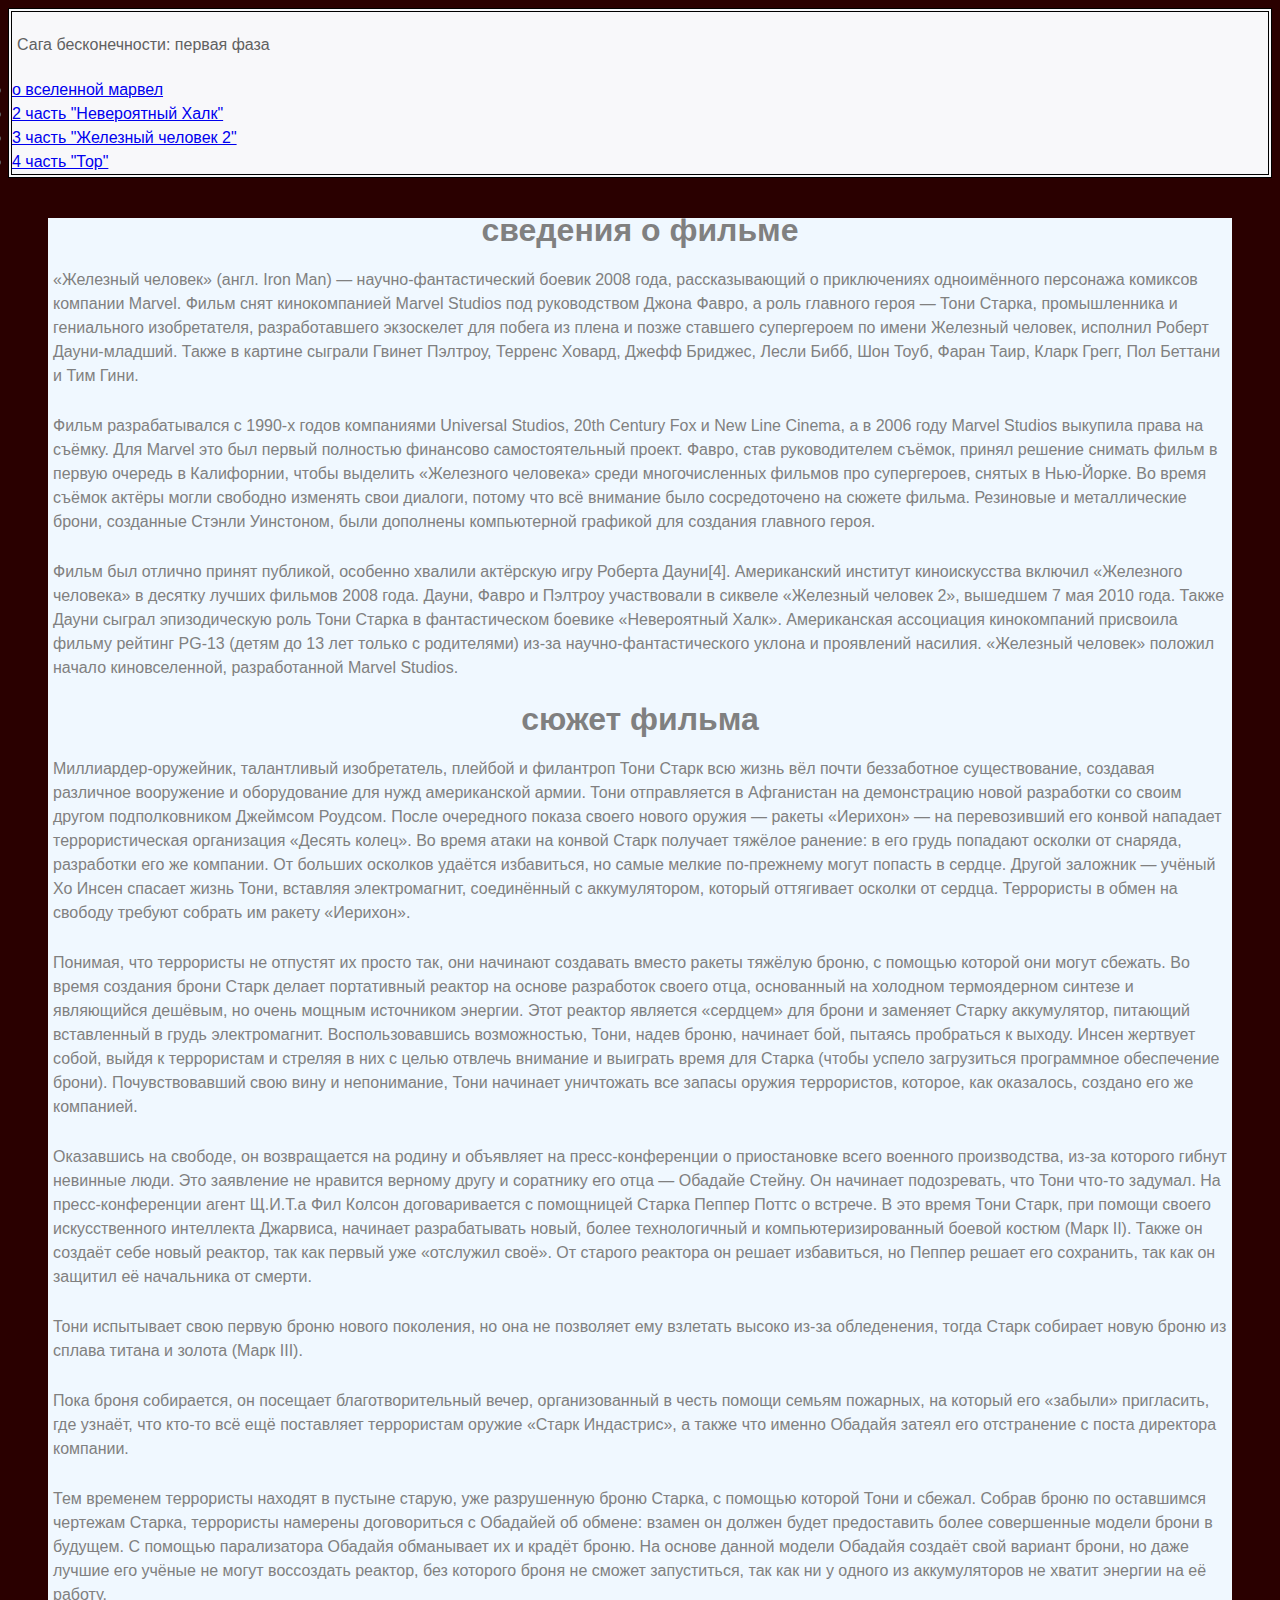
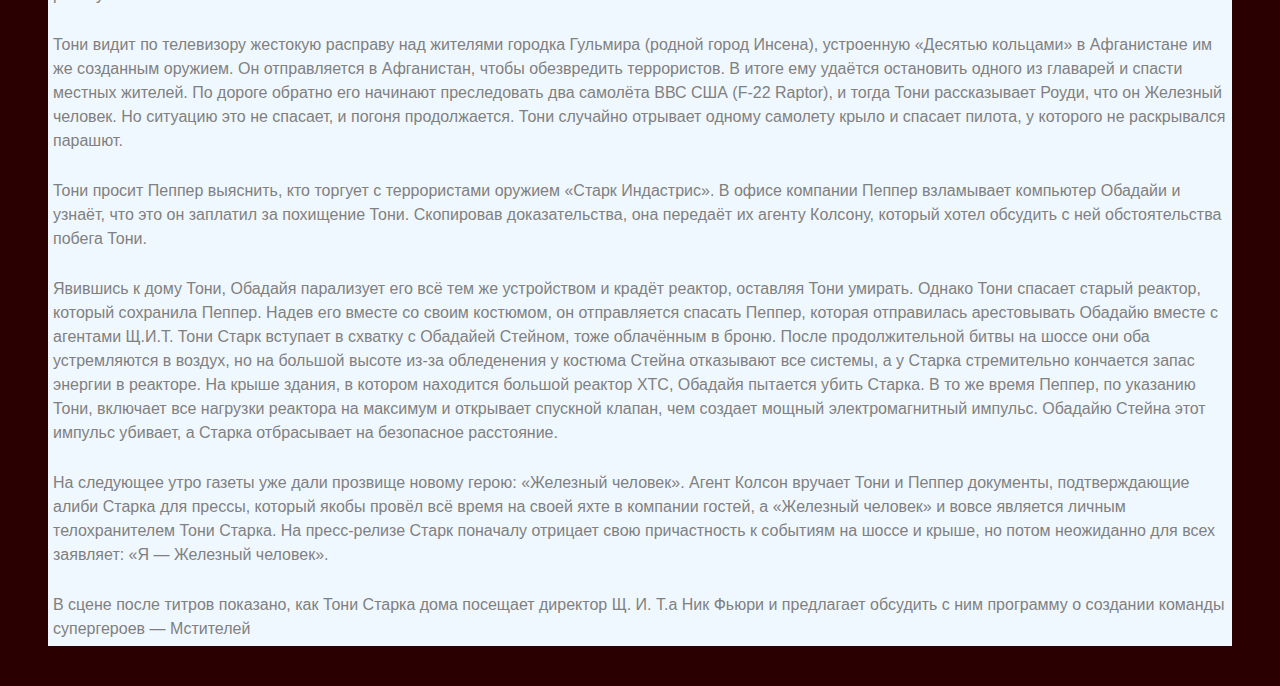
<file: site x/index2.html>
<!DOCTYPE html>
<html lang="en">
<head>
    <meta charset="UTF-8">
    <meta name="viewport" content="width=device-width, initial-scale=1.0">
    <title>Document</title>
    <link rel="stylesheet" href="style.css">
</head>
<body>
    <div class="home"> 
        <p>Сага бесконечности: первая фаза</p>
        <li><a href="./index.html">о вселенной марвел</a></li>
        <li><a href="./index3.html">2 часть "Невероятный Халк"</a></li>
        <li><a href="./index4.html">3 часть "Железный человек 2"</a></li>
        <li><a href="./index5.html">4 часть "Тор"</a></li>
    </div>
    <div class="text">
        <center><h1>сведения о фильме</h1></center>
        <p>«Железный человек» (англ. Iron Man) — научно-фантастический боевик 2008 года, рассказывающий о приключениях одноимённого персонажа комиксов компании Marvel. Фильм снят кинокомпанией Marvel Studios под руководством Джона Фавро, а роль главного героя — Тони Старка, промышленника и гениального изобретателя, разработавшего экзоскелет для побега из плена и позже ставшего супергероем по имени Железный человек, исполнил Роберт Дауни-младший. Также в картине сыграли Гвинет Пэлтроу, Терренс Ховард, Джефф Бриджес, Лесли Бибб, Шон Тоуб, Фаран Таир, Кларк Грегг, Пол Беттани и Тим Гини.</p>

        <p>Фильм разрабатывался с 1990-х годов компаниями Universal Studios, 20th Century Fox и New Line Cinema, а в 2006 году Marvel Studios выкупила права на съёмку. Для Marvel это был первый полностью финансово самостоятельный проект. Фавро, став руководителем съёмок, принял решение снимать фильм в первую очередь в Калифорнии, чтобы выделить «Железного человека» среди многочисленных фильмов про супергероев, снятых в Нью-Йорке. Во время съёмок актёры могли свободно изменять свои диалоги, потому что всё внимание было сосредоточено на сюжете фильма. Резиновые и металлические брони, созданные Стэнли Уинстоном, были дополнены компьютерной графикой для создания главного героя.</p>
            
        <p>Фильм был отлично принят публикой, особенно хвалили актёрскую игру Роберта Дауни[4]. Американский институт киноискусства включил «Железного человека» в десятку лучших фильмов 2008 года. Дауни, Фавро и Пэлтроу участвовали в сиквеле «Железный человек 2», вышедшем 7 мая 2010 года. Также Дауни сыграл эпизодическую роль Тони Старка в фантастическом боевике «Невероятный Халк». Американская ассоциация кинокомпаний присвоила фильму рейтинг PG-13 (детям до 13 лет только с родителями) из-за научно-фантастического уклона и проявлений насилия. «Железный человек» положил начало киновселенной, разработанной Marvel Studios.</p>

    
        <center><h1>сюжет фильма</h1></center>
        <p>Миллиардер-оружейник, талантливый изобретатель, плейбой и филантроп Тони Старк всю жизнь вёл почти беззаботное существование, создавая различное вооружение и оборудование для нужд американской армии. Тони отправляется в Афганистан на демонстрацию новой разработки со своим другом подполковником Джеймсом Роудсом. После очередного показа своего нового оружия — ракеты «Иерихон» — на перевозивший его конвой нападает террористическая организация «Десять колец». Во время атаки на конвой Старк получает тяжёлое ранение: в его грудь попадают осколки от снаряда, разработки его же компании. От больших осколков удаётся избавиться, но самые мелкие по-прежнему могут попасть в сердце. Другой заложник — учёный Хо Инсен спасает жизнь Тони, вставляя электромагнит, соединённый с аккумулятором, который оттягивает осколки от сердца. Террористы в обмен на свободу требуют собрать им ракету «Иерихон».
        <p> Понимая, что террористы не отпустят их просто так, они начинают создавать вместо ракеты тяжёлую броню, с помощью которой они могут сбежать. Во время создания брони Старк делает портативный реактор на основе разработок своего отца, основанный на холодном термоядерном синтезе и являющийся дешёвым, но очень мощным источником энергии. Этот реактор является «сердцем» для брони и заменяет Старку аккумулятор, питающий вставленный в грудь электромагнит. Воспользовавшись возможностью, Тони, надев броню, начинает бой, пытаясь пробраться к выходу. Инсен жертвует собой, выйдя к террористам и стреляя в них с целью отвлечь внимание и выиграть время для Старка (чтобы успело загрузиться программное обеспечение брони). Почувствовавший свою вину и непонимание, Тони начинает уничтожать все запасы оружия террористов, которое, как оказалось, создано его же компанией.
        <p>Оказавшись на свободе, он возвращается на родину и объявляет на пресс-конференции о приостановке всего военного производства, из-за которого гибнут невинные люди. Это заявление не нравится верному другу и соратнику его отца — Обадайе Стейну. Он начинает подозревать, что Тони что-то задумал. На пресс-конференции агент Щ.И.Т.а Фил Колсон договаривается с помощницей Старка Пеппер Поттс о встрече. В это время Тони Старк, при помощи своего искусственного интеллекта Джарвиса, начинает разрабатывать новый, более технологичный и компьютеризированный боевой костюм (Марк II). Также он создаёт себе новый реактор, так как первый уже «отслужил своё». От старого реактора он решает избавиться, но Пеппер решает его сохранить, так как он защитил её начальника от смерти.
        <p>Тони испытывает свою первую броню нового поколения, но она не позволяет ему взлетать высоко из-за обледенения, тогда Старк собирает новую броню из сплава титана и золота (Марк III).
        <p>Пока броня собирается, он посещает благотворительный вечер, организованный в честь помощи семьям пожарных, на который его «забыли» пригласить, где узнаёт, что кто-то всё ещё поставляет террористам оружие «Старк Индастрис», а также что именно Обадайя затеял его отстранение с поста директора компании.
        <p>Тем временем террористы находят в пустыне старую, уже разрушенную броню Старка, с помощью которой Тони и сбежал. Собрав броню по оставшимся чертежам Старка, террористы намерены договориться с Обадайей об обмене: взамен он должен будет предоставить более совершенные модели брони в будущем. С помощью парализатора Обадайя обманывает их и крадёт броню. На основе данной модели Обадайя создаёт свой вариант брони, но даже лучшие его учёные не могут воссоздать реактор, без которого броня не сможет запуститься, так как ни у одного из аккумуляторов не хватит энергии на её работу.
        <p>Тони видит по телевизору жестокую расправу над жителями городка Гульмира (родной город Инсена), устроенную «Десятью кольцами» в Афганистане им же созданным оружием. Он отправляется в Афганистан, чтобы обезвредить террористов. В итоге ему удаётся остановить одного из главарей и спасти местных жителей. По дороге обратно его начинают преследовать два самолёта ВВС США (F-22 Raptor), и тогда Тони рассказывает Роуди, что он Железный человек. Но ситуацию это не спасает, и погоня продолжается. Тони случайно отрывает одному самолету крыло и спасает пилота, у которого не раскрывался парашют.
        <p>Тони просит Пеппер выяснить, кто торгует с террористами оружием «Старк Индастрис». В офисе компании Пеппер взламывает компьютер Обадайи и узнаёт, что это он заплатил за похищение Тони. Скопировав доказательства, она передаёт их агенту Колсону, который хотел обсудить с ней обстоятельства побега Тони.
        <p>Явившись к дому Тони, Обадайя парализует его всё тем же устройством и крадёт реактор, оставляя Тони умирать. Однако Тони спасает старый реактор, который сохранила Пеппер. Надев его вместе со своим костюмом, он отправляется спасать Пеппер, которая отправилась арестовывать Обадайю вместе с агентами Щ.И.Т. Тони Старк вступает в схватку с Обадайей Стейном, тоже облачённым в броню. После продолжительной битвы на шоссе они оба устремляются в воздух, но на большой высоте из-за обледенения у костюма Стейна отказывают все системы, а у Старка стремительно кончается запас энергии в реакторе. На крыше здания, в котором находится большой реактор ХТС, Обадайя пытается убить Старка. В то же время Пеппер, по указанию Тони, включает все нагрузки реактора на максимум и открывает спускной клапан, чем создает мощный электромагнитный импульс. Обадайю Стейна этот импульс убивает, а Старка отбрасывает на безопасное расстояние.
        <p>На следующее утро газеты уже дали прозвище новому герою: «Железный человек». Агент Колсон вручает Тони и Пеппер документы, подтверждающие алиби Старка для прессы, который якобы провёл всё время на своей яхте в компании гостей, а «Железный человек» и вовсе является личным телохранителем Тони Старка. На пресс-релизе Старк поначалу отрицает свою причастность к событиям на шоссе и крыше, но потом неожиданно для всех заявляет: «Я — Железный человек».
        <p>В сцене после титров показано, как Тони Старка дома посещает директор Щ. И. Т.а Ник Фьюри и предлагает обсудить с ним программу о создании команды супергероев — Мстителей</p>
    </div>
    
</body>
</html>
</file>
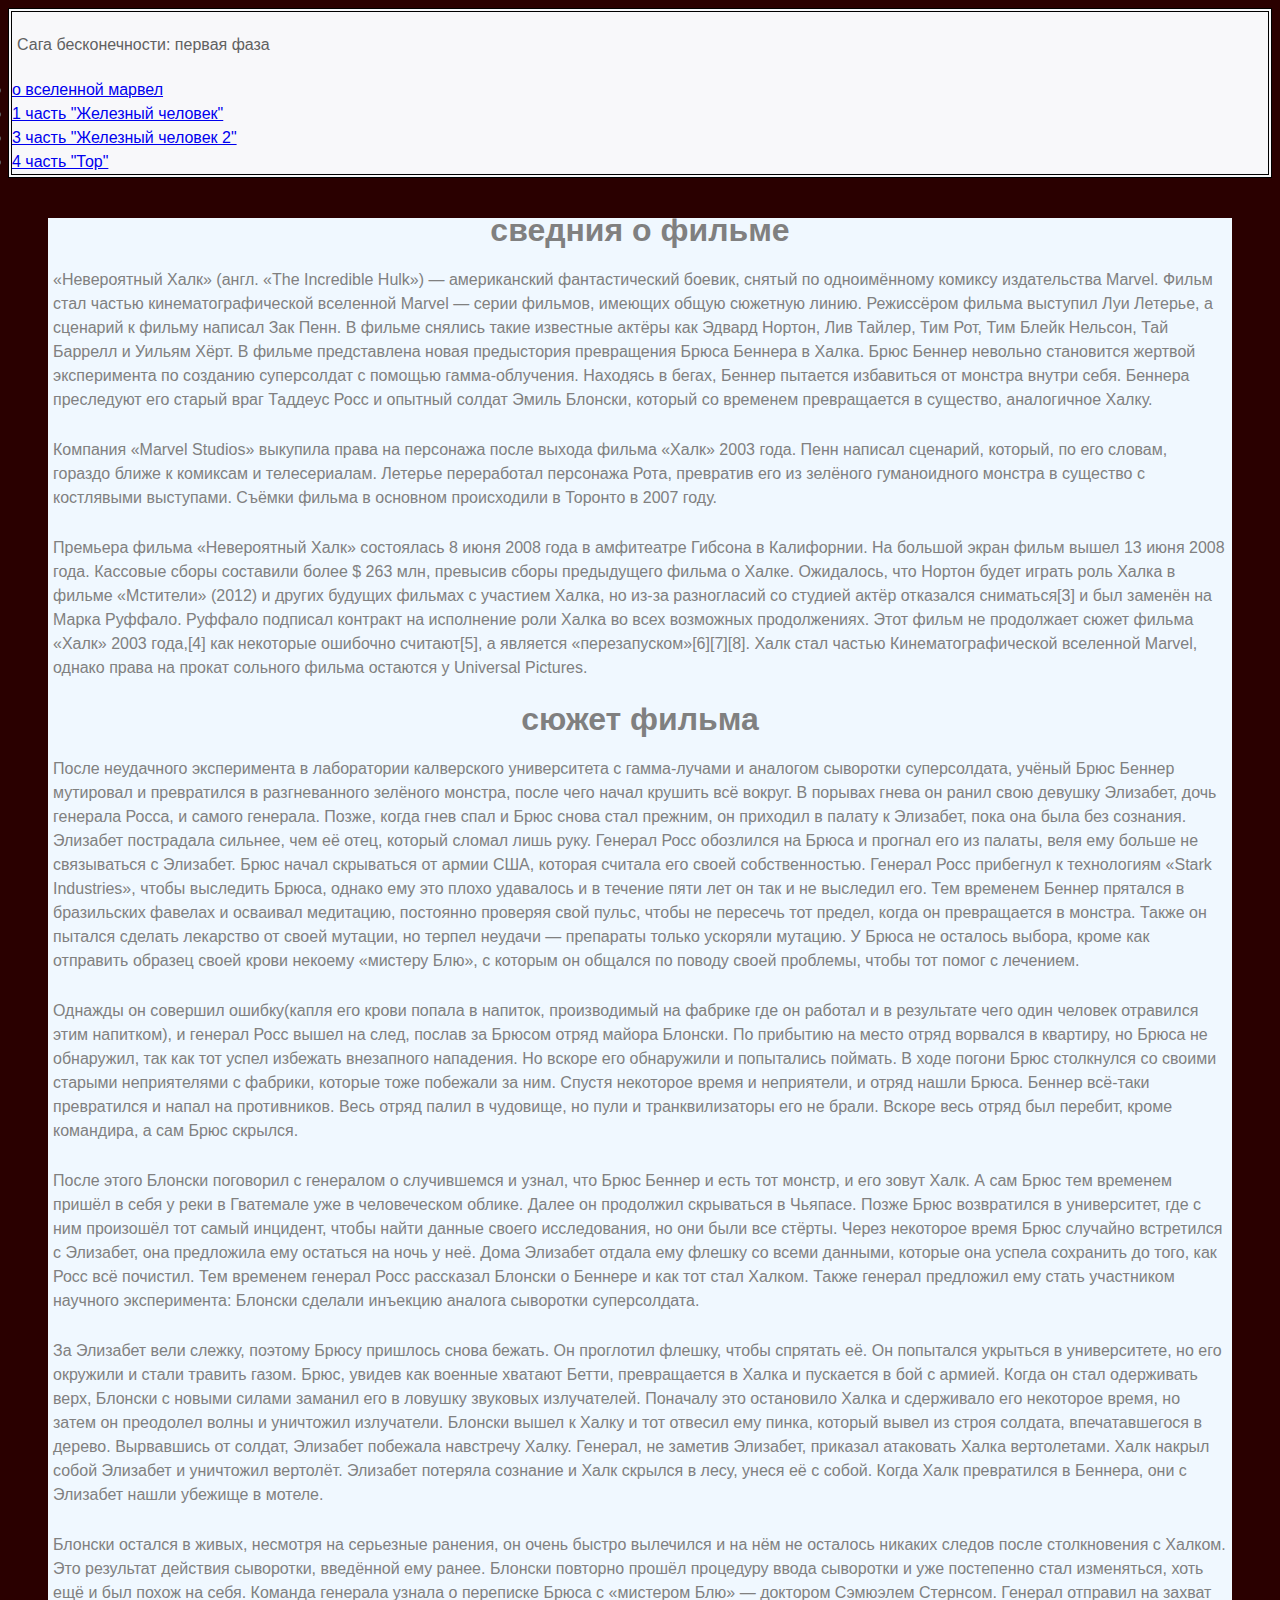
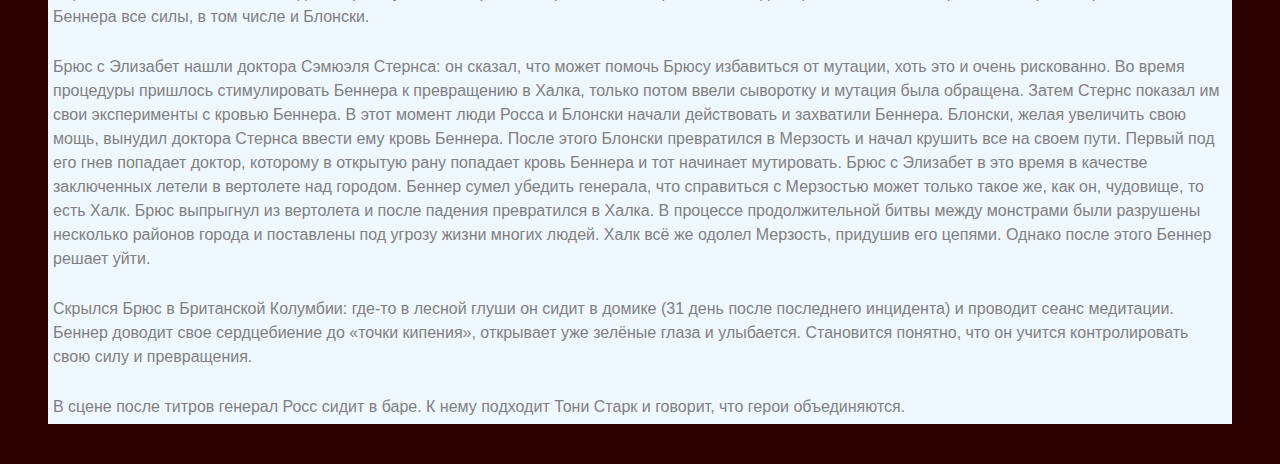
<file: site x/index3.html>
<!DOCTYPE html>
<html lang="en">
<head>
    <meta charset="UTF-8">
    <meta name="viewport" content="width=device-width, initial-scale=1.0">
    <title>Document</title>
    <link rel="stylesheet" href="style.css">
</head>
<body>
    <div class="home"> 
        <p>Сага бесконечности: первая фаза</p>
        <li><a href="./index.html">о вселенной марвел</a></li>
        <li><a href="./index2.html">1 часть "Железный человек"</a></li>
        <li><a href="./index4.html">3 часть "Железный человек 2"</a></li>
        <li><a href="./index5.html">4 часть "Тор"</a></li>
    </div>
    <div class="text">
        <center><h1>сведния о фильме</h1></center>
        <p>«Невероятный Халк» (англ. «The Incredible Hulk») — американский фантастический боевик, снятый по одноимённому комиксу издательства Marvel. Фильм стал частью кинематографической вселенной Marvel — серии фильмов, имеющих общую сюжетную линию. Режиссёром фильма выступил Луи Летерье, а сценарий к фильму написал Зак Пенн. В фильме снялись такие известные актёры как Эдвард Нортон, Лив Тайлер, Тим Рот, Тим Блейк Нельсон, Тай Баррелл и Уильям Хёрт. В фильме представлена новая предыстория превращения Брюса Беннера в Халка. Брюс Беннер невольно становится жертвой эксперимента по созданию суперсолдат с помощью гамма-облучения. Находясь в бегах, Беннер пытается избавиться от монстра внутри себя. Беннера преследуют его старый враг Таддеус Росс и опытный солдат Эмиль Блонски, который со временем превращается в существо, аналогичное Халку.</p>

        <p> Компания «Marvel Studios» выкупила права на персонажа после выхода фильма «Халк» 2003 года. Пенн написал сценарий, который, по его словам, гораздо ближе к комиксам и телесериалам. Летерье переработал персонажа Рота, превратив его из зелёного гуманоидного монстра в существо с костлявыми выступами. Съёмки фильма в основном происходили в Торонто в 2007 году.</p>
            
        <p>Премьера фильма «Невероятный Халк» состоялась 8 июня 2008 года в амфитеатре Гибсона в Калифорнии. На большой экран фильм вышел 13 июня 2008 года. Кассовые сборы составили более $ 263 млн, превысив сборы предыдущего фильма о Халке. Ожидалось, что Нортон будет играть роль Халка в фильме «Мстители» (2012) и других будущих фильмах с участием Халка, но из-за разногласий со студией актёр отказался сниматься[3] и был заменён на Марка Руффало. Руффало подписал контракт на исполнение роли Халка во всех возможных продолжениях. Этот фильм не продолжает сюжет фильма «Халк» 2003 года,[4] как некоторые ошибочно считают[5], а является «перезапуском»[6][7][8]. Халк стал частью Кинематографической вселенной Marvel, однако права на прокат сольного фильма остаются у Universal Pictures.</p>
        <center><h1>сюжет фильма</h1></center>
        <p>После неудачного эксперимента в лаборатории калверского университета с гамма-лучами и аналогом сыворотки суперсолдата, учёный Брюс Беннер мутировал и превратился в разгневанного зелёного монстра, после чего начал крушить всё вокруг. В порывах гнева он ранил свою девушку Элизабет, дочь генерала Росса, и самого генерала. Позже, когда гнев спал и Брюс снова стал прежним, он приходил в палату к Элизабет, пока она была без сознания. Элизабет пострадала сильнее, чем её отец, который сломал лишь руку. Генерал Росс обозлился на Брюса и прогнал его из палаты, веля ему больше не связываться с Элизабет. Брюс начал скрываться от армии США, которая считала его своей собственностью. Генерал Росс прибегнул к технологиям «Stark Industries», чтобы выследить Брюса, однако ему это плохо удавалось и в течение пяти лет он так и не выследил его. Тем временем Беннер прятался в бразильских фавелах и осваивал медитацию, постоянно проверяя свой пульс, чтобы не пересечь тот предел, когда он превращается в монстра. Также он пытался сделать лекарство от своей мутации, но терпел неудачи — препараты только ускоряли мутацию. У Брюса не осталось выбора, кроме как отправить образец своей крови некоему «мистеру Блю», с которым он общался по поводу своей проблемы, чтобы тот помог с лечением.</p>
        <p>Однажды он совершил ошибку(капля его крови попала в напиток, производимый на фабрике где он работал и в результате чего один человек отравился этим напитком), и генерал Росс вышел на след, послав за Брюсом отряд майора Блонски. По прибытию на место отряд ворвался в квартиру, но Брюса не обнаружил, так как тот успел избежать внезапного нападения. Но вскоре его обнаружили и попытались поймать. В ходе погони Брюс столкнулся со своими старыми неприятелями с фабрики, которые тоже побежали за ним. Спустя некоторое время и неприятели, и отряд нашли Брюса. Беннер всё-таки превратился и напал на противников. Весь отряд палил в чудовище, но пули и транквилизаторы его не брали. Вскоре весь отряд был перебит, кроме командира, а сам Брюс скрылся.</p>
        <p>После этого Блонски поговорил с генералом о случившемся и узнал, что Брюс Беннер и есть тот монстр, и его зовут Халк. А сам Брюс тем временем пришёл в себя у реки в Гватемале уже в человеческом облике. Далее он продолжил скрываться в Чьяпасе. Позже Брюс возвратился в университет, где с ним произошёл тот самый инцидент, чтобы найти данные своего исследования, но они были все стёрты. Через некоторое время Брюс случайно встретился с Элизабет, она предложила ему остаться на ночь у неё. Дома Элизабет отдала ему флешку со всеми данными, которые она успела сохранить до того, как Росс всё почистил. Тем временем генерал Росс рассказал Блонски о Беннере и как тот стал Халком. Также генерал предложил ему стать участником научного эксперимента: Блонски сделали инъекцию аналога сыворотки суперсолдата.</p>
        <p>За Элизабет вели слежку, поэтому Брюсу пришлось снова бежать. Он проглотил флешку, чтобы спрятать её. Он попытался укрыться в университете, но его окружили и стали травить газом. Брюс, увидев как военные хватают Бетти, превращается в Халка и пускается в бой с армией. Когда он стал одерживать верх, Блонски с новыми силами заманил его в ловушку звуковых излучателей. Поначалу это остановило Халка и сдерживало его некоторое время, но затем он преодолел волны и уничтожил излучатели. Блонски вышел к Халку и тот отвесил ему пинка, который вывел из строя солдата, впечатавшегося в дерево. Вырвавшись от солдат, Элизабет побежала навстречу Халку. Генерал, не заметив Элизабет, приказал атаковать Халка вертолетами. Халк накрыл собой Элизабет и уничтожил вертолёт. Элизабет потеряла сознание и Халк скрылся в лесу, унеся её с собой. Когда Халк превратился в Беннера, они с Элизабет нашли убежище в мотеле.</p>
        <p>Блонски остался в живых, несмотря на серьезные ранения, он очень быстро вылечился и на нём не осталось никаких следов после столкновения с Халком. Это результат действия сыворотки, введённой ему ранее. Блонски повторно прошёл процедуру ввода сыворотки и уже постепенно стал изменяться, хоть ещё и был похож на себя. Команда генерала узнала о переписке Брюса с «мистером Блю» — доктором Сэмюэлем Стернсом. Генерал отправил на захват Беннера все силы, в том числе и Блонски.</p>
        <p>Брюс с Элизабет нашли доктора Сэмюэля Стернса: он сказал, что может помочь Брюсу избавиться от мутации, хоть это и очень рискованно. Во время процедуры пришлось стимулировать Беннера к превращению в Халка, только потом ввели сыворотку и мутация была обращена. Затем Стернс показал им свои эксперименты с кровью Беннера. В этот момент люди Росса и Блонски начали действовать и захватили Беннера. Блонски, желая увеличить свою мощь, вынудил доктора Стернса ввести ему кровь Беннера. После этого Блонски превратился в Мерзость и начал крушить все на своем пути. Первый под его гнев попадает доктор, которому в открытую рану попадает кровь Беннера и тот начинает мутировать. Брюс с Элизабет в это время в качестве заключенных летели в вертолете над городом. Беннер сумел убедить генерала, что справиться с Мерзостью может только такое же, как он, чудовище, то есть Халк. Брюс выпрыгнул из вертолета и после падения превратился в Халка. В процессе продолжительной битвы между монстрами были разрушены несколько районов города и поставлены под угрозу жизни многих людей. Халк всё же одолел Мерзость, придушив его цепями. Однако после этого Беннер решает уйти.</p>
        <p>Скрылся Брюс в Британской Колумбии: где-то в лесной глуши он сидит в домике (31 день после последнего инцидента) и проводит сеанс медитации. Беннер доводит свое сердцебиение до «точки кипения», открывает уже зелёные глаза и улыбается. Становится понятно, что он учится контролировать свою силу и превращения.</p>
        <p>В сцене после титров генерал Росс сидит в баре. К нему подходит Тони Старк и говорит, что герои объединяются.</p>

    </div>
</body>
</html>
</file>
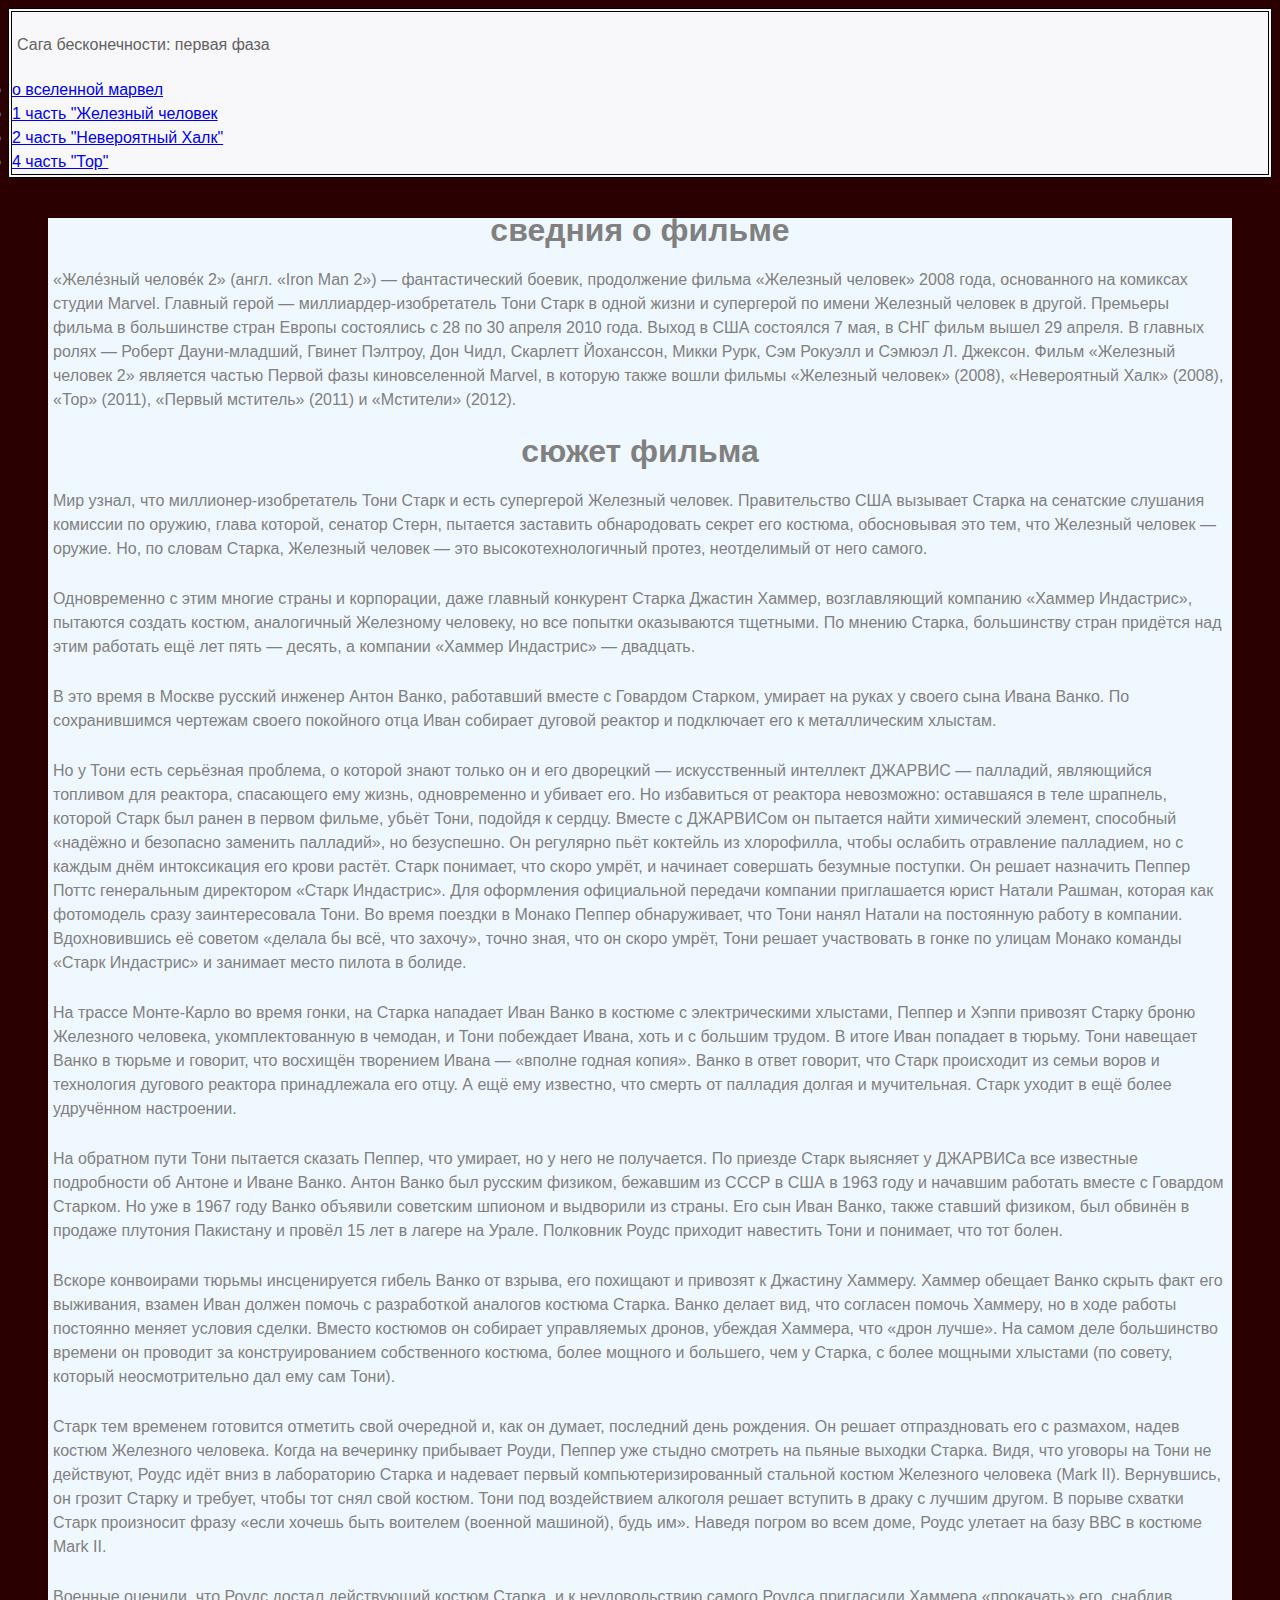
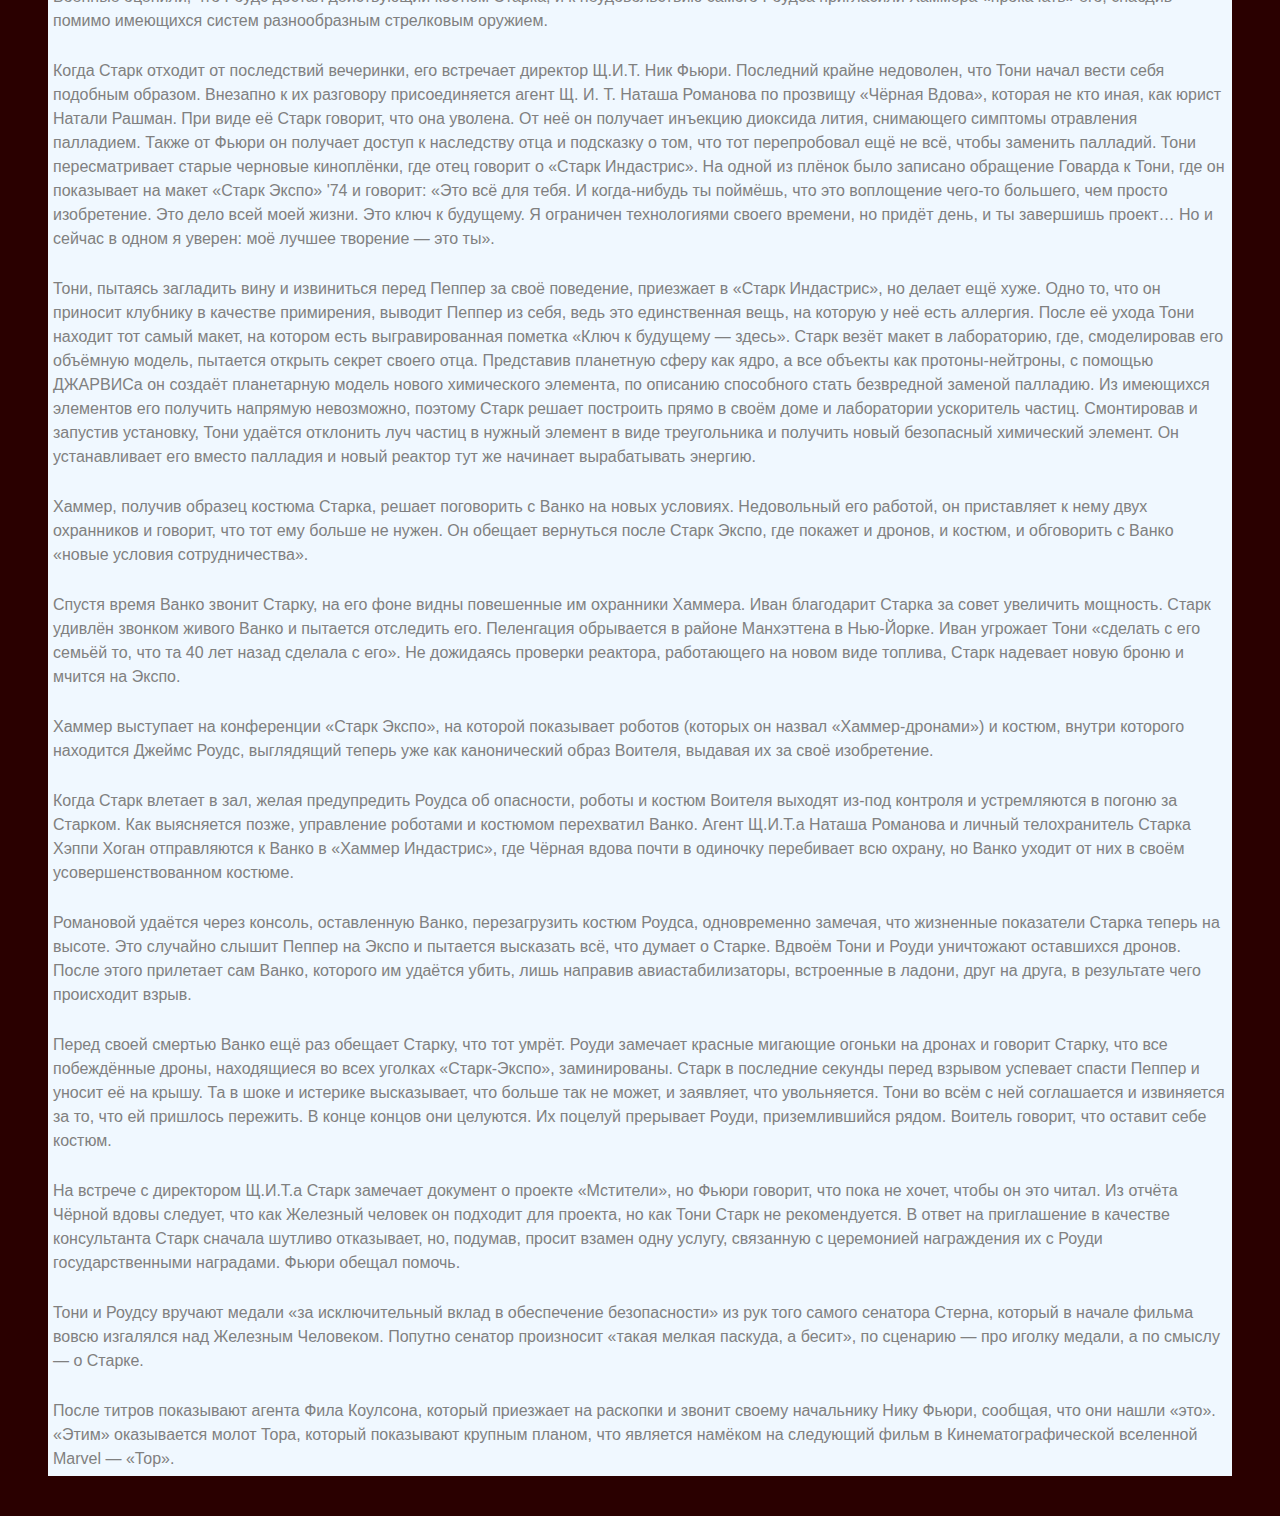
<file: site x/index4.html>
<!DOCTYPE html>
<html lang="en">
<head>
    <meta charset="UTF-8">
    <meta name="viewport" content="width=device-width, initial-scale=1.0">
    <title>Document</title>
    <link rel="stylesheet" href="style.css">
</head>
<body>
    <div class="home"> 
        <p>Сага бесконечности: первая фаза</p>
        <li><a href="./index.html">о вселенной марвел</a></li>
        <li><a href="./index2.html">1 часть "Железный человек</a></li>
        <li><a href="./index3.html">2 часть "Невероятный Халк"</a></li>
        <li><a href="./index5.html">4 часть "Тор"</a></li>
    </div>
    <div class="text">
        <center><h1>сведния о фильме</h1></center>
        <p>«Желе́зный челове́к 2» (англ. «Iron Man 2») — фантастический боевик, продолжение фильма «Железный человек» 2008 года, основанного на комиксах студии Marvel. Главный герой — миллиардер-изобретатель Тони Старк в одной жизни и супергерой по имени Железный человек в другой. Премьеры фильма в большинстве стран Европы состоялись с 28 по 30 апреля 2010 года. Выход в США состоялся 7 мая, в СНГ фильм вышел 29 апреля. В главных ролях — Роберт Дауни-младший, Гвинет Пэлтроу, Дон Чидл, Скарлетт Йоханссон, Микки Рурк, Сэм Рокуэлл и Сэмюэл Л. Джексон.

            Фильм «Железный человек 2» является частью Первой фазы киновселенной Marvel, в которую также вошли фильмы «Железный человек» (2008), «Невероятный Халк» (2008), «Тор» (2011), «Первый мститель» (2011) и «Мстители» (2012).</p>
        <center><h1>сюжет фильма</h1></center>    
        <p>Мир узнал, что миллионер-изобретатель Тони Старк и есть супергерой Железный человек. Правительство США вызывает Старка на сенатские слушания комиссии по оружию, глава которой, сенатор Стерн, пытается заставить обнародовать секрет его костюма, обосновывая это тем, что Железный человек — оружие. Но, по словам Старка, Железный человек — это высокотехнологичный протез, неотделимый от него самого.</p>
        <p>Одновременно с этим многие страны и корпорации, даже главный конкурент Старка Джастин Хаммер, возглавляющий компанию «Хаммер Индастрис», пытаются создать костюм, аналогичный Железному человеку, но все попытки оказываются тщетными. По мнению Старка, большинству стран придётся над этим работать ещё лет пять — десять, а компании «Хаммер Индастрис» — двадцать.</p>
        <p>В это время в Москве русский инженер Антон Ванко, работавший вместе с Говардом Старком, умирает на руках у своего сына Ивана Ванко. По сохранившимся чертежам своего покойного отца Иван собирает дуговой реактор и подключает его к металлическим хлыстам.</p>
        <p>Но у Тони есть серьёзная проблема, о которой знают только он и его дворецкий — искусственный интеллект ДЖАРВИС — палладий, являющийся топливом для реактора, спасающего ему жизнь, одновременно и убивает его. Но избавиться от реактора невозможно: оставшаяся в теле шрапнель, которой Старк был ранен в первом фильме, убьёт Тони, подойдя к сердцу. Вместе с ДЖАРВИСом он пытается найти химический элемент, способный «надёжно и безопасно заменить палладий», но безуспешно. Он регулярно пьёт коктейль из хлорофилла, чтобы ослабить отравление палладием, но с каждым днём интоксикация его крови растёт. Старк понимает, что скоро умрёт, и начинает совершать безумные поступки. Он решает назначить Пеппер Поттс генеральным директором «Старк Индастрис». Для оформления официальной передачи компании приглашается юрист Натали Рашман, которая как фотомодель сразу заинтересовала Тони. Во время поездки в Монако Пеппер обнаруживает, что Тони нанял Натали на постоянную работу в компании. Вдохновившись её советом «делала бы всё, что захочу», точно зная, что он скоро умрёт, Тони решает участвовать в гонке по улицам Монако команды «Старк Индастрис» и занимает место пилота в болиде.</p>
        <p>На трассе Монте-Карло во время гонки, на Старка нападает Иван Ванко в костюме с электрическими хлыстами, Пеппер и Хэппи привозят Старку броню Железного человека, укомплектованную в чемодан, и Тони побеждает Ивана, хоть и с большим трудом. В итоге Иван попадает в тюрьму. Тони навещает Ванко в тюрьме и говорит, что восхищён творением Ивана — «вполне годная копия». Ванко в ответ говорит, что Старк происходит из семьи воров и технология дугового реактора принадлежала его отцу. А ещё ему известно, что смерть от палладия долгая и мучительная. Старк уходит в ещё более удручённом настроении.</p>
        <p>На обратном пути Тони пытается сказать Пеппер, что умирает, но у него не получается. По приезде Старк выясняет у ДЖАРВИСа все известные подробности об Антоне и Иване Ванко. Антон Ванко был русским физиком, бежавшим из СССР в США в 1963 году и начавшим работать вместе с Говардом Старком. Но уже в 1967 году Ванко объявили советским шпионом и выдворили из страны. Его сын Иван Ванко, также ставший физиком, был обвинён в продаже плутония Пакистану и провёл 15 лет в лагере на Урале. Полковник Роудс приходит навестить Тони и понимает, что тот болен.</p>
        <p>Вскоре конвоирами тюрьмы инсценируется гибель Ванко от взрыва, его похищают и привозят к Джастину Хаммеру. Хаммер обещает Ванко скрыть факт его выживания, взамен Иван должен помочь с разработкой аналогов костюма Старка. Ванко делает вид, что согласен помочь Хаммеру, но в ходе работы постоянно меняет условия сделки. Вместо костюмов он собирает управляемых дронов, убеждая Хаммера, что «дрон лучше». На самом деле большинство времени он проводит за конструированием собственного костюма, более мощного и большего, чем у Старка, с более мощными хлыстами (по совету, который неосмотрительно дал ему сам Тони).</p>
        <p>Старк тем временем готовится отметить свой очередной и, как он думает, последний день рождения. Он решает отпраздновать его с размахом, надев костюм Железного человека. Когда на вечеринку прибывает Роуди, Пеппер уже стыдно смотреть на пьяные выходки Старка. Видя, что уговоры на Тони не действуют, Роудс идёт вниз в лабораторию Старка и надевает первый компьютеризированный стальной костюм Железного человека (Mark II). Вернувшись, он грозит Старку и требует, чтобы тот снял свой костюм. Тони под воздействием алкоголя решает вступить в драку с лучшим другом. В порыве схватки Старк произносит фразу «если хочешь быть воителем (военной машиной), будь им». Наведя погром во всем доме, Роудс улетает на базу ВВС в костюме Mark II.</p>
        <p>Военные оценили, что Роудс достал действующий костюм Старка, и к неудовольствию самого Роудса пригласили Хаммера «прокачать» его, снабдив помимо имеющихся систем разнообразным стрелковым оружием.</p>
        <p>Когда Старк отходит от последствий вечеринки, его встречает директор Щ.И.Т. Ник Фьюри. Последний крайне недоволен, что Тони начал вести себя подобным образом. Внезапно к их разговору присоединяется агент Щ. И. Т. Наташа Романова по прозвищу «Чёрная Вдова», которая не кто иная, как юрист Натали Рашман. При виде её Старк говорит, что она уволена. От неё он получает инъекцию диоксида лития, снимающего симптомы отравления палладием. Также от Фьюри он получает доступ к наследству отца и подсказку о том, что тот перепробовал ещё не всё, чтобы заменить палладий. Тони пересматривает старые черновые киноплёнки, где отец говорит о «Старк Индастрис». На одной из плёнок было записано обращение Говарда к Тони, где он показывает на макет «Старк Экспо» '74 и говорит: «Это всё для тебя. И когда-нибудь ты поймёшь, что это воплощение чего-то большего, чем просто изобретение. Это дело всей моей жизни. Это ключ к будущему. Я ограничен технологиями своего времени, но придёт день, и ты завершишь проект… Но и сейчас в одном я уверен: моё лучшее творение — это ты».</p>
        <p>Тони, пытаясь загладить вину и извиниться перед Пеппер за своё поведение, приезжает в «Старк Индастрис», но делает ещё хуже. Одно то, что он приносит клубнику в качестве примирения, выводит Пеппер из себя, ведь это единственная вещь, на которую у неё есть аллергия. После её ухода Тони находит тот самый макет, на котором есть выгравированная пометка «Ключ к будущему — здесь». Старк везёт макет в лабораторию, где, смоделировав его объёмную модель, пытается открыть секрет своего отца. Представив планетную сферу как ядро, а все объекты как протоны-нейтроны, с помощью ДЖАРВИСа он создаёт планетарную модель нового химического элемента, по описанию способного стать безвредной заменой палладию. Из имеющихся элементов его получить напрямую невозможно, поэтому Старк решает построить прямо в своём доме и лаборатории ускоритель частиц. Смонтировав и запустив установку, Тони удаётся отклонить луч частиц в нужный элемент в виде треугольника и получить новый безопасный химический элемент. Он устанавливает его вместо палладия и новый реактор тут же начинает вырабатывать энергию.</p>
        <p>Хаммер, получив образец костюма Старка, решает поговорить с Ванко на новых условиях. Недовольный его работой, он приставляет к нему двух охранников и говорит, что тот ему больше не нужен. Он обещает вернуться после Старк Экспо, где покажет и дронов, и костюм, и обговорить с Ванко «новые условия сотрудничества».</p>
        <p>Спустя время Ванко звонит Старку, на его фоне видны повешенные им охранники Хаммера. Иван благодарит Старка за совет увеличить мощность. Старк удивлён звонком живого Ванко и пытается отследить его. Пеленгация обрывается в районе Манхэттена в Нью-Йорке. Иван угрожает Тони «сделать с его семьёй то, что та 40 лет назад сделала с его». Не дожидаясь проверки реактора, работающего на новом виде топлива, Старк надевает новую броню и мчится на Экспо.</p>
        <p>Хаммер выступает на конференции «Старк Экспо», на которой показывает роботов (которых он назвал «Хаммер-дронами») и костюм, внутри которого находится Джеймс Роудс, выглядящий теперь уже как канонический образ Воителя, выдавая их за своё изобретение.</p>
        <p>Когда Старк влетает в зал, желая предупредить Роудса об опасности, роботы и костюм Воителя выходят из-под контроля и устремляются в погоню за Старком. Как выясняется позже, управление роботами и костюмом перехватил Ванко. Агент Щ.И.Т.а Наташа Романова и личный телохранитель Старка Хэппи Хоган отправляются к Ванко в «Хаммер Индастрис», где Чёрная вдова почти в одиночку перебивает всю охрану, но Ванко уходит от них в своём усовершенствованном костюме.</p>
        <p>Романовой удаётся через консоль, оставленную Ванко, перезагрузить костюм Роудса, одновременно замечая, что жизненные показатели Старка теперь на высоте. Это случайно слышит Пеппер на Экспо и пытается высказать всё, что думает о Старке. Вдвоём Тони и Роуди уничтожают оставшихся дронов. После этого прилетает сам Ванко, которого им удаётся убить, лишь направив авиастабилизаторы, встроенные в ладони, друг на друга, в результате чего происходит взрыв.</p>
        <p>Перед своей смертью Ванко ещё раз обещает Старку, что тот умрёт. Роуди замечает красные мигающие огоньки на дронах и говорит Старку, что все побеждённые дроны, находящиеся во всех уголках «Старк-Экспо», заминированы. Старк в последние секунды перед взрывом успевает спасти Пеппер и уносит её на крышу. Та в шоке и истерике высказывает, что больше так не может, и заявляет, что увольняется. Тони во всём с ней соглашается и извиняется за то, что ей пришлось пережить. В конце концов они целуются. Их поцелуй прерывает Роуди, приземлившийся рядом. Воитель говорит, что оставит себе костюм.</p>
        <p>На встрече с директором Щ.И.Т.а Старк замечает документ о проекте «Мстители», но Фьюри говорит, что пока не хочет, чтобы он это читал. Из отчёта Чёрной вдовы следует, что как Железный человек он подходит для проекта, но как Тони Старк не рекомендуется. В ответ на приглашение в качестве консультанта Старк сначала шутливо отказывает, но, подумав, просит взамен одну услугу, связанную с церемонией награждения их с Роуди государственными наградами. Фьюри обещал помочь.</p>
        <p>Тони и Роудсу вручают медали «за исключительный вклад в обеспечение безопасности» из рук того самого сенатора Стерна, который в начале фильма вовсю изгалялся над Железным Человеком. Попутно сенатор произносит «такая мелкая паскуда, а бесит», по сценарию — про иголку медали, а по смыслу — о Старке.</p>
        <p>После титров показывают агента Фила Коулсона, который приезжает на раскопки и звонит своему начальнику Нику Фьюри, сообщая, что они нашли «это». «Этим» оказывается молот Тора, который показывают крупным планом, что является намёком на следующий фильм в Кинематографической вселенной Marvel — «Тор».</p>
</body>
</html>
</file>
<file: site 6/style.css>
body{
    font-family: 'Oswald', sans-serif;
    background-image: url(./img/derevo_tekstura_fon_ten_50458_1920x1080.jpg);
}
.head{
    background-color: brown;
    height: 200px;
    margin-bottom: 10px;
    background-image:  url(./img/hong-kong-864884_1920.jpg);
    border: 2px;
    border-radius: 30px;
}
.sidebar{
    background-color: yellow;
    height: 1000px;
    margin-bottom: 10px;
    width: 15.5%;
    float: left;
    border: 2px;
    border-radius: 30px;
    background-image: url(./img/fon123.jpg);
    
}
.content{
    background-color: green;
    height: 980px;
    margin-bottom: 10px;
    width: 69.45%;
    float: left;
    margin-left: 5px;
    margin-right: 5px;
    background-image: url(./img/luxfon.com_4391.jpg);
    border: 2px;
    border-radius: 30px;
}
.footer{
    background-color: grey;
    height: 200px;
    font-size: 25px;
    border-radius: 30px;
    background-image: url(./img/unnamed.jpg);
    color: whitesmoke;
    
}
.sidebar-2{
    background-color: yellow;
    height: 980px;
    margin-bottom: 10px;
    width: 14%;
    float: left;
    border: 2px;
    border-radius: 30px;
    background-image: url(./img/fon123.jpg);
}

.u:after {
    content: "";
    display: table;
    clear: both;
}

h1{
    font-size: 90px;
    color: gold;
    display: block;
    margin: auto;
    padding-top: 40px ;
}
.c{
    border: 2px;
    border-radius: 30px;

}
.b{
    border: 2px;
    border-radius: 30px;  
}
.a{
    border: 2px;
    border-radius: 30px;
    margin-left: 110px;
}
table{
    border: groove;
    border-radius: 30px;
    padding: 15px;
}
.car{
    margin-top: 60  px;
}
.car5{
    padding-top: 0.1px;
}
img{
    border:3px;
    border-radius: 30px;
}
.p{
    padding-top: 50px;
    font-size: 30px;
}
h2{
    font-size: 30px;
}
a{
    
    color: rgb(29, 46, 49);
}
</file>
<file: site x/style.css>
body {
    line-height: 24px;
    color: #616161;
    font-family: Helvetica, Arial, sans-serif;
    background: #2a0000 ;
   }
   .home {
    border: 4px double black; 
    background-color: rgb(248, 248, 250);
    
}
   .text {
       color: grey;
       background-color: aliceblue;
       margin: 40px
       }
  img {
      display: block;
      margin: auto;
      width: 360px;
      height: 450px ;
  }
  p{
      padding: 5px;
  }
</file>
<file: site2/style.css>
.one {color: brown;
}
table {background-color: rgb(223, 227, 236);
</file>
<file: site3/style.css>
img{
    border-radius: 50%;
}
</file>
<file: site4/style.css>
body{
    background-color: rgb(170, 67, 67);
}
img{
    margin: auto;
    display: block;
}
.test {
  margin: 10px 20px 30px 400px;
}
.test2{
    margin: 10px 200px 300px 50px;
}
</file>
<file: site5/style.css>
body {
    line-height: 24px;
    color: #616161;
    font-family: Helvetica, Arial, sans-serif;
    background: #2a0000 ;
   }
   .home {
    border: 4px double black; 
    background-color: rgb(248, 248, 250);
    
}
   .text {
       color: grey;
       background-color: aliceblue;
       margin: 40px
       }
  img {
      display: block;
      margin: auto;
      width: 360px;
      height: 450px ;
  }
  p{
      padding: 5px;
  }
</file>
<file: 14.12.20/1/style.css>
.div2{
    height: 200px;
    width: 200px;
    background-color: rgb(250, 9, 9);
    transition: 0.8s;
    margin-right: 10px;
    margin-top: 10px;
    
}
.div3{
    height: 200px;
    width: 200px;
    background-color: rgb(231, 118, 12);
    transition: 0.8s;
    margin-right: 10px;
    margin-top: 10px;
    
}
.div4{
    height: 200px;
    width: 200px;
    background-color: rgb(233, 236, 15);
    transition: 0.8s;
    margin-right: 10px;
    margin-top: 10px;
    
}
.div5{
    height: 200px;
    width: 200px;
    background-color: rgb(11, 240, 41);
    transition: 0.8s;
    margin-right: 10px;
    margin-top: 10px;
    
}
.div6{
    height: 200px;
    width: 200px;
    background-color: rgb(13, 217, 231);
    transition: 0.8s;
    margin-right: 10px;
    margin-top: 10px;
    
}
.div7{
    height: 200px;
    width: 200px;
    background-color: rgb(13, 100, 231);
    transition: 0.8s;
    margin-right: 10px;
    margin-top: 10px;
    
}
.div8{
    height: 200px;
    width: 200px;
    background-color: rgb(162, 13, 231);
    transition: 0.8s;
    margin-right: 10px;
    margin-top: 10px;
    
}
.div9{
    height: 200px;
    width: 200px;
    background-color: rgb(13, 231, 158);
    transition: 0.8s;
    margin-right: 10px;
    margin-top: 10px;
    
}
.div10{
    height: 200px;
    width: 200px;
    background-color: rgb(8, 41, 12);
    transition: 0.8s;
    margin-right: 10px;
    margin-top: 10px;
    
}
.div2:hover{
    background-color: rgb(228, 224, 4);
    transition: 0.8s;
    height: 250px;
    width: 250px;
}
.div2:active{
    color: rgb(20, 200, 231);
    background-color: rgb(17, 125, 248);
    
}
.div3:hover{
    background-color: rgb(240, 11, 240);
    transition: 0.8s;
    height: 250px;
    width: 250px;
}
.div3:active{
    color: rgb(255, 145, 0);
    background-color: rgb(248, 152, 8);
}
.div4:hover{
    background-color: rgb(19, 41, 235);
    transition: 0.8s;
    height: 250px;
    width: 250px;
}
.div4:active{
    color: rgb(26, 28, 29);
    background-color: rgb(0, 60, 255);
}
.div5:hover{
    background-color: rgb(31, 28, 31);
    transition: 0.8s;
    height: 250px;
    width: 250px;
}
.div5:active{
    color: rgb(211, 11, 238);
    background-color: rgb(179, 13, 245);
}
.div6:hover{
    background-color: rgb(14, 231, 25);
    transition: 0.8s;
    height: 250px;
    width: 250px;
}
.div6:active{
    color: rgba(11, 204, 238, 0.932);
    background-color: rgb(198, 18, 243);
}
.div7:hover{
    background-color: rgb(221, 15, 15);
    transition: 0.8s;
    height: 250px;
    width: 250px;
}
.div7:active{
    color: rgb(18, 224, 29);
    background-color: rgb(235, 162, 25);
}
.div8:hover{
    background-color: rgb(48, 227, 233);
    transition: 0.8s;
    height: 250px;
    width: 250px;
}
.div8:active{
    color: rgb(202, 21, 226);
    background-color: rgb(19, 19, 18);
}
.div9:hover{
    background-color: rgb(23, 53, 226);
    transition: 0.8s;
    height: 250px;
    width: 250px;
}
.div9:active{
    color: rgb(10, 228, 126);
    background-color: rgb(219, 219, 46);
}
.div10:hover{
    background-color: rgb(236, 166, 15);
    transition: 0.8s;
    height: 250px;
    width: 250px;
}
.div10:active{
    color: rgb(98, 11, 212);
    background-color: rgb(19, 19, 18);
}
.div1{
    flex-wrap: wrap;
    display: flex;
}
</file>
<file: 14.12.20/2/style.css>
#a1{
    font-size: 20px;
    text-shadow: 0px 0px 1px  black;
    text-decoration: none;
    line-height: 30px;
}
#a1:hover{
    font-size: 40px;
    transition: 0.8s;
}
.a1:active{
    background-color: cyan;
    color: blue;
}
.a2:active{
    background-color: rgb(17, 0, 255);
    color: rgb(27, 233, 8);
}
.a3:active{
    background-color: rgb(255, 0, 43);
    color: rgb(24, 22, 2);
}
.a4:active{
    background-color: rgb(233, 218, 8);
    color: brown;
}
.a5:active{
    background-color: rgb(24, 22, 2);
    color: slateblue;
}
.a6:active{
    background-color: rgb(8, 233, 27);
    color: cornflowerblue;
}
.a7:active{
    background-color: rgb(214, 8, 233);
    color: yellow;
}
.a8:active{
    background-color: rgb(27, 233, 8);
    color: violet;
}
.a9:active{
    background-color: rgb(8, 233, 214);
    color: rgb(27, 233, 8);
}
.a10:active{
    background-color: rgb(233, 8, 120);
    color: gold;
}
</file>
<file: 14.12.20/3/style.css>
input{
    margin: 10px;
}
.in1{
    box-shadow: 0px 0px 0px 2px rgb(223, 37, 37);
    border-radius: 20px;
}
.in1:hover{
    box-shadow: 0px 0px 0px 3px rgb(241, 238, 7);
    border-radius: 10px;
}
.in1:active{
    box-shadow: 0px 0px 0px 3px rgb(6, 10, 241);
    border-radius: 10px;
}
.in2{
    box-shadow: 0px 0px 0px 2px rgb(12, 8, 223);
    border-radius: 20px;
}
.in2:hover{
    box-shadow: 0px 0px 0px 3px rgb(238, 15, 15);
    border-radius: 10px;
}
.in2:active{
    box-shadow: 0px 0px 0px 3px rgb(6, 241, 37);
    border-radius: 10px;
}
.in3{
    box-shadow: 0px 0px 0px 2px rgb(209, 245, 8);
    border-radius: 20px;
}
.in3:hover{
    box-shadow: 0px 0px 0px 3px rgb(24, 24, 22);
    border-radius: 10px;
}
.in3:active{
    box-shadow: 0px 0px 0px 3px rgb(221, 6, 241);
    border-radius: 10px;
}
.in4{
    box-shadow: 0px 0px 0px 2px rgb(8, 245, 87);
    border-radius: 20px;
}
.in4:hover{
    box-shadow: 0px 0px 0px 3px rgb(235, 235, 18);
    border-radius: 10px;
}
.in4:active{
    box-shadow: 0px 0px 0px 3px rgb(127, 6, 241);
    border-radius: 10px;
}
.in5{
    box-shadow: 0px 0px 0px 2px rgb(8, 198, 245);
    border-radius: 20px;
}
.in5:hover{
    box-shadow: 0px 0px 0px 3px rgb(235, 12, 12);
    border-radius: 10px;
}
.in5:active{
    box-shadow: 0px 0px 0px 3px rgb(16, 2, 17);
    border-radius: 10px;
}
.in6{
    box-shadow: 0px 0px 0px 2px rgb(111, 8, 245);
    border-radius: 20px;
}
.in6:hover{
    box-shadow: 0px 0px 0px 3px rgb(22, 24, 23);
    border-radius: 10px;
}
.in6:active{
    box-shadow: 0px 0px 0px 3px rgb(190, 241, 6);
    border-radius: 10px;
}
.in7{
    box-shadow: 0px 0px 0px 2px rgb(245, 8, 67);
    border-radius: 20px;
}
.in7:hover{
    box-shadow: 0px 0px 0px 3px rgb(11, 60, 219);
    border-radius: 10px;
}
.in7:active{
    box-shadow: 0px 0px 0px 3px rgb(24, 27, 24);
    border-radius: 10px;
}
.in8{
    box-shadow: 0px 0px 0px 2px rgb(8, 217, 245);
    border-radius: 20px;
}
.in8:hover{
    box-shadow: 0px 0px 0px 3px rgb(197, 114, 18);
    border-radius: 10px;
}
.in8:active{
    box-shadow: 0px 0px 0px 3px rgb(241, 6, 210);
    border-radius: 10px;
}
.in9{
    box-shadow: 0px 0px 0px 2px rgb(8, 245, 40);
    border-radius: 20px;
}
.in9:hover{
    box-shadow: 0px 0px 0px 3px rgb(82, 14, 170);
    border-radius: 10px;
}
.in9:active{
    box-shadow: 0px 0px 0px 3px rgb(6, 108, 241);
    border-radius: 10px;
}
.in10{
    box-shadow: 0px 0px 0px 2px rgb(241, 245, 8);
    border-radius: 20px;
}
.in10:hover{
    box-shadow: 0px 0px 0px 3px rgb(226, 148, 3);
    border-radius: 10px;
}
.in10:active{
    box-shadow: 0px 0px 0px 3px rgb(241, 6, 210);
    border-radius: 10px;
}
</file>
<file: 14.12.20/4/style.css>
li{
    font-size: 20px;
    line-height: 30px;
}
li:hover{
    color: red;
    font-size: 30px;
}
li:active{
    color: purple;
    font-size: 50px;
}
ol{
    padding-left: 50px;
}
</file>
